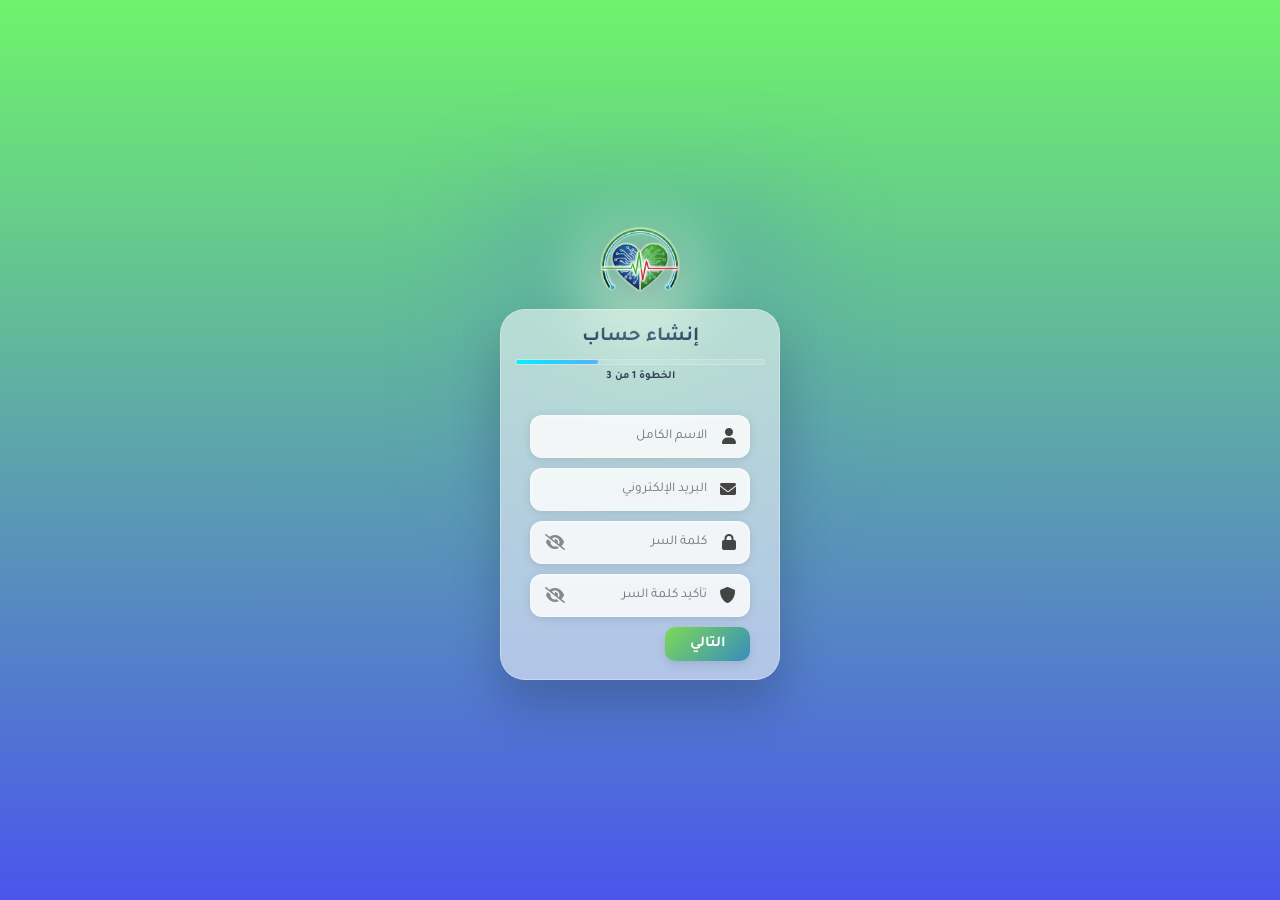
<file: index.html>
<!DOCTYPE html>
<html lang="ar" dir="rtl">
<head>
    <meta name="viewport" content="width=device-width, initial-scale=1.0">
    <meta charset="UTF-8">
    <meta name="viewport" content="width=device-width, initial-scale=1.0">
    <title>إنشاء حساب - تطبيق ذكي</title>
    <link rel="stylesheet" href="https://cdnjs.cloudflare.com/ajax/libs/font-awesome/6.0.0/css/all.min.css">
    <link rel="stylesheet" href="style.css">
</head>
<body>

    <div class="container">
        <div class="logo-area">
            <img src="medchifagz.png" alt="Logo"> </div>
        
        <div class="card register-card">
            <h2>إنشاء حساب</h2>
            
            <div class="progress-container">
                <div class="progress-bar">
                    <div class="progress-fill" style="width: 33%;"></div>
                </div>
                <span class="step-text">الخطوة 1 من 3</span>
            </div>

           <form action="register_step1.php" method="POST">

  <div class="input-group">
    <i class="fas fa-user icon"></i>
    <input type="text" name="full_name" placeholder="الاسم الكامل" required>
  </div>

<div class="input-group">
  <i class="fas fa-envelope icon"></i>
  <input type="email" name="email" placeholder="البريد الإلكتروني" required>
</div>

  <div class="input-group">
    <i class="fas fa-lock icon"></i>
    <input type="password" name="password" placeholder="كلمة السر" required>
    <i class="fas fa-eye-slash toggle-pass"></i>
  </div>

  <div class="input-group">
    <i class="fas fa-shield-alt icon"></i>
    <input type="password" name="confirm_password" placeholder="تأكيد كلمة السر" required>
    <i class="fas fa-eye-slash toggle-pass"></i>
  </div>

  <button class="next-btn" type="submit">
    التالي
  </button>

</form>

    <script src="script.js"></script>
</body>
</html>
</file>
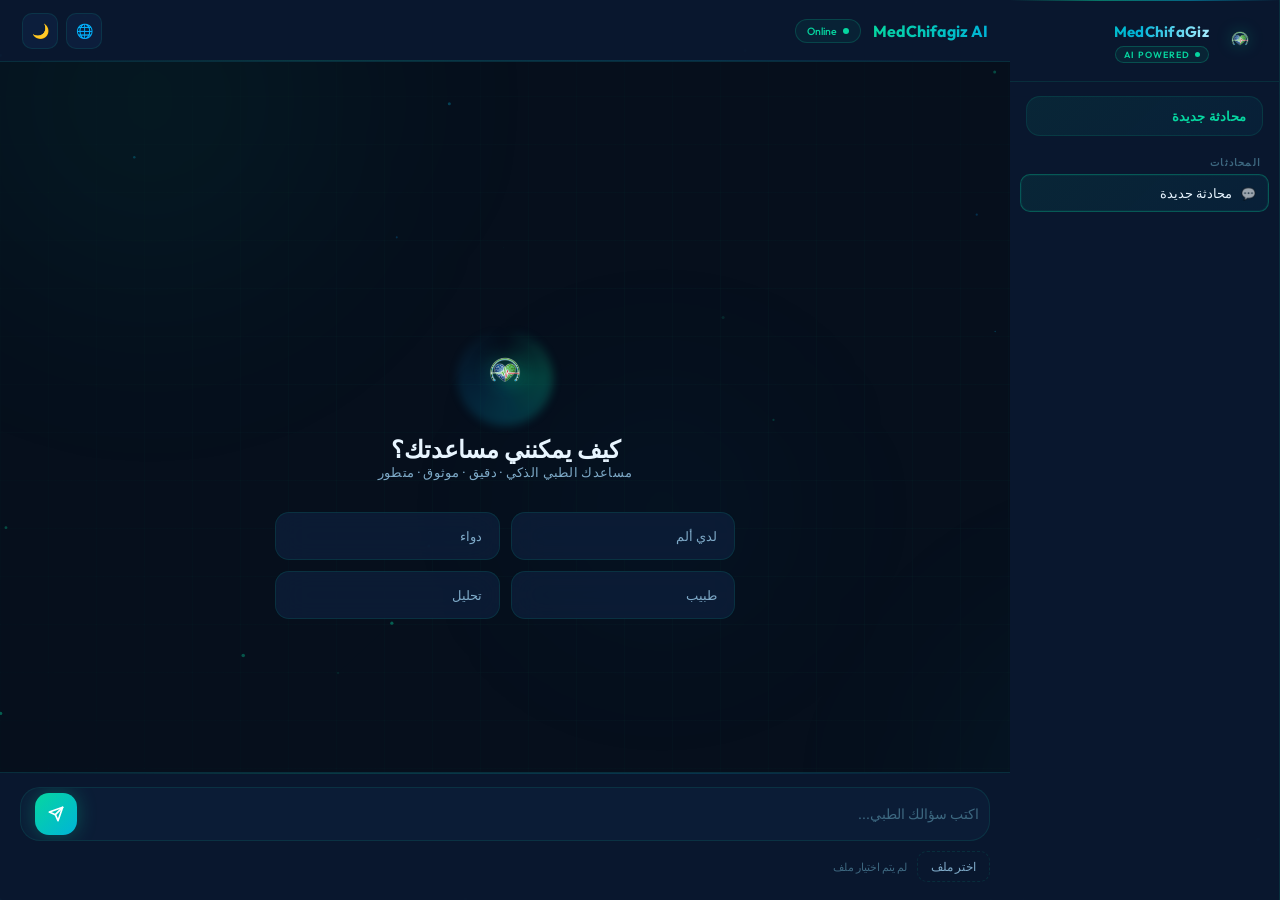
<file: chatbot_kh/index.html>
<!DOCTYPE html>
<html lang="ar" dir="rtl">
<head>
<meta charset="UTF-8">
<meta name="viewport" content="width=device-width, initial-scale=1.0">
<title>MedChifagiz AI</title>
<link href="https://fonts.googleapis.com/css2?family=Outfit:wght@300;400;500;600;700&family=Space+Grotesk:wght@400;500;600;700&display=swap" rel="stylesheet">
<style>
/* ════════════════════════════════════════════════════
   DESIGN TOKENS
════════════════════════════════════════════════════ */
:root {
  --c-teal:      #06d6a0;
  --c-cyan:      #00b4d8;
  --c-ocean:     #0077b6;
  --c-deep:      #023e8a;
  --c-navy:      #071a2f;
  --c-navy2:     #0a2240;
  --c-navy3:     #0d2d50;

  --bg:          #060f1c;
  --surface-1:   rgba(10,24,48,0.92);
  --surface-2:   rgba(13,30,58,0.80);
  --surface-3:   rgba(16,38,70,0.60);

  --glass-border: rgba(6,214,160,0.12);
  --glass-border-h:rgba(6,214,160,0.30);
  --glass-shine:  rgba(255,255,255,0.04);

  --text-primary:  #e8f5ff;
  --text-secondary:#7eaac8;
  --text-muted:    #3d6880;

  --glow-teal:   0 0 24px rgba(6,214,160,0.25);
  --glow-cyan:   0 0 24px rgba(0,180,216,0.20);
  --glow-strong: 0 0 40px rgba(6,214,160,0.40);
  --shadow-deep: 0 24px 64px rgba(0,0,0,0.50);

  --radius-xl:   20px;
  --radius-lg:   14px;
  --radius-md:   10px;
  --radius-sm:   7px;

  --ease:        cubic-bezier(0.34,1.10,0.64,1);
  --ease-out:    cubic-bezier(0.22,1,0.36,1);
  --t:           0.24s;
  --t-slow:      0.5s;

  --sidebar-w:   270px;
  --header-h:    62px;
  --input-h:     auto;

  --font-display: 'Outfit', sans-serif;
  --font-body:    'Outfit', sans-serif;
}

[data-theme="light"] {
  --bg:          #eef5fb;
  --surface-1:   rgba(255,255,255,0.94);
  --surface-2:   rgba(240,249,255,0.90);
  --surface-3:   rgba(220,240,255,0.70);
  --glass-border: rgba(0,119,182,0.13);
  --glass-border-h:rgba(0,119,182,0.28);
  --glass-shine:  rgba(255,255,255,0.60);
  --text-primary:  #071a2f;
  --text-secondary:#2d6899;
  --text-muted:    #7aadcc;
  --glow-teal:   0 0 20px rgba(6,214,160,0.15);
  --glow-strong: 0 0 32px rgba(6,214,160,0.25);
  --shadow-deep: 0 16px 48px rgba(0,80,140,0.12);
}

/* ════════════════════════════════════════════════════
   RESET & BASE
════════════════════════════════════════════════════ */
*,*::before,*::after { box-sizing:border-box; margin:0; padding:0 }
html { height:100%; overflow:hidden }
body {
  font-family: var(--font-body);
  background: var(--bg);
  color: var(--text-primary);
  height: 100vh;
  overflow: hidden;
  transition: background var(--t-slow) var(--ease-out),
              color var(--t-slow) var(--ease-out);
  position: relative;
}

/* ════════════════════════════════════════════════════
   AMBIENT LAYERS
════════════════════════════════════════════════════ */
.ambient {
  position: fixed; inset: 0;
  pointer-events: none; z-index: 0;
  overflow: hidden;
}
.ambient-orb {
  position: absolute;
  border-radius: 50%;
  filter: blur(90px);
  opacity: 0;
  animation: orbFloat var(--dur, 12s) ease-in-out infinite alternate;
}
.ambient-orb:nth-child(1) {
  width: 600px; height: 600px;
  background: radial-gradient(circle, rgba(6,214,160,0.07) 0%, transparent 70%);
  top: -200px; left: -150px;
  --dur: 14s; opacity: 1;
}
.ambient-orb:nth-child(2) {
  width: 500px; height: 500px;
  background: radial-gradient(circle, rgba(0,180,216,0.08) 0%, transparent 70%);
  bottom: -150px; right: -100px;
  --dur: 18s; opacity: 1;
  animation-delay: -6s;
}
.ambient-orb:nth-child(3) {
  width: 300px; height: 300px;
  background: radial-gradient(circle, rgba(0,119,182,0.09) 0%, transparent 70%);
  top: 40%; left: 40%;
  --dur: 22s; opacity: 1;
  animation-delay: -11s;
}
@keyframes orbFloat {
  from { transform: translate(0,0) scale(1) }
  to   { transform: translate(40px,30px) scale(1.08) }
}

/* ═══ GRID OVERLAY ═══ */
.grid-overlay {
  position: fixed; inset: 0;
  pointer-events: none; z-index: 0;
  background-image:
    linear-gradient(rgba(6,214,160,0.025) 1px, transparent 1px),
    linear-gradient(90deg, rgba(6,214,160,0.025) 1px, transparent 1px);
  background-size: 48px 48px;
  mask-image: radial-gradient(ellipse 80% 80% at 50% 50%, black 30%, transparent 100%);
}
[data-theme="light"] .grid-overlay {
  background-image:
    linear-gradient(rgba(0,119,182,0.04) 1px, transparent 1px),
    linear-gradient(90deg, rgba(0,119,182,0.04) 1px, transparent 1px);
}

/* ═══ PARTICLE CANVAS ═══ */
#particleCanvas {
  position: fixed; inset: 0;
  pointer-events: none; z-index: 0;
}

/* ════════════════════════════════════════════════════
   LAYOUT
════════════════════════════════════════════════════ */
.container {
  display: flex;
  height: 100vh;
  width: 100%;
  position: relative;
  z-index: 2;
}

/* ════════════════════════════════════════════════════
   SIDEBAR
════════════════════════════════════════════════════ */
.sidebar {
  width: var(--sidebar-w);
  min-width: var(--sidebar-w);
  background: var(--surface-1);
  border-right: 1px solid var(--glass-border);
  display: flex;
  flex-direction: column;
  position: relative;
  overflow: hidden;
  backdrop-filter: blur(32px);
  -webkit-backdrop-filter: blur(32px);
  transition: background var(--t-slow);
}

/* subtle top glow bar */
.sidebar::before {
  content: '';
  position: absolute;
  top: 0; left: 0; right: 0;
  height: 1px;
  background: linear-gradient(90deg, transparent, var(--c-teal), var(--c-cyan), transparent);
  opacity: 0.5;
}

/* ── Brand ── */
.sidebar-brand {
  padding: 22px 20px 18px;
  border-bottom: 1px solid var(--glass-border);
  display: flex;
  align-items: center;
  gap: 12px;
}
.brand-logo {
  position: relative;
  flex-shrink: 0;
  display: flex;
  align-items: center;
  justify-content: center;
}
.brand-logo img {
  width: 38px; height: 38px;
  object-fit: contain;
  border-radius: 10px;
  position: relative; z-index: 2;
  filter: drop-shadow(0 0 8px rgba(6,214,160,0.35));
  animation: logoBreath 3.5s ease-in-out infinite;
}
@keyframes logoBreath {
  0%,100% { filter: drop-shadow(0 0 6px rgba(6,214,160,0.30)) }
  50%      { filter: drop-shadow(0 0 14px rgba(6,214,160,0.55)) drop-shadow(0 0 28px rgba(0,180,216,0.25)) }
}
.brand-info { flex: 1; min-width: 0 }
.brand-name {
  font-family: var(--font-display);
  font-size: 15px; font-weight: 700;
  background: linear-gradient(100deg, var(--c-teal) 0%, var(--c-cyan) 60%, #a8edff 100%);
  -webkit-background-clip: text;
  -webkit-text-fill-color: transparent;
  background-clip: text;
  letter-spacing: 0.3px;
  white-space: nowrap;
  overflow: hidden;
  text-overflow: ellipsis;
}
.brand-badge {
  display: inline-flex; align-items: center; gap: 5px;
  margin-top: 3px;
  padding: 2px 8px;
  border-radius: 20px;
  border: 1px solid rgba(6,214,160,0.25);
  background: rgba(6,214,160,0.07);
  font-size: 9px; font-weight: 600; letter-spacing: 1px;
  color: var(--c-teal);
  text-transform: uppercase;
}
.brand-badge::before {
  content: '';
  width: 5px; height: 5px; border-radius: 50%;
  background: var(--c-teal);
  animation: pulse-dot 1.8s ease-in-out infinite;
}
@keyframes pulse-dot {
  0%,100% { opacity: 1; transform: scale(1) }
  50%      { opacity: 0.4; transform: scale(0.7) }
}

/* ── New Chat Button ── */
.new-chat-btn {
  margin: 14px 16px 10px;
  padding: 11px 16px;
  display: flex; align-items: center; gap: 8px;
  border-radius: var(--radius-lg);
  border: 1px solid var(--glass-border);
  background: linear-gradient(135deg, rgba(6,214,160,0.08), rgba(0,180,216,0.06));
  color: var(--c-teal);
  font-family: var(--font-body);
  font-size: 13px; font-weight: 600;
  cursor: pointer;
  transition: all var(--t) var(--ease);
  position: relative;
  overflow: hidden;
  letter-spacing: 0.2px;
}
.new-chat-btn::after {
  content: '';
  position: absolute; inset: 0;
  background: linear-gradient(135deg, rgba(6,214,160,0.12), rgba(0,180,216,0.10));
  opacity: 0;
  transition: opacity var(--t);
}
.new-chat-btn:hover { border-color: var(--glass-border-h); transform: translateY(-1px); box-shadow: var(--glow-teal) }
.new-chat-btn:hover::after { opacity: 1 }
.new-chat-btn svg { flex-shrink: 0 }

/* ── Chat List ── */
.sidebar-label {
  padding: 10px 18px 6px;
  font-size: 9.5px; font-weight: 600; letter-spacing: 1.2px;
  color: var(--text-muted); text-transform: uppercase;
}
#chatList {
  flex: 1; overflow-y: auto;
  padding: 0 10px 16px;
  display: flex; flex-direction: column; gap: 3px;
}
#chatList::-webkit-scrollbar { width: 3px }
#chatList::-webkit-scrollbar-thumb { background: var(--glass-border); border-radius: 4px }

.chat-history-item {
  padding: 10px 12px;
  border-radius: var(--radius-md);
  cursor: pointer;
  display: flex; align-items: center; gap: 9px;
  color: var(--text-secondary);
  font-size: 12.5px; font-weight: 400;
  border: 1px solid transparent;
  transition: all var(--t) var(--ease-out);
  position: relative; overflow: hidden;
}
.chat-history-item:hover {
  background: var(--surface-3);
  border-color: var(--glass-border);
  color: var(--text-primary);
}
.chat-history-item.active {
  background: linear-gradient(135deg, rgba(6,214,160,0.08), rgba(0,180,216,0.06));
  border-color: var(--glass-border-h);
  color: var(--text-primary);
  box-shadow: inset 0 0 0 1px rgba(6,214,160,0.06);
}
.chi-icon { font-size: 12px; opacity: 0.6; flex-shrink: 0 }
.chi-text { flex: 1; overflow: hidden; text-overflow: ellipsis; white-space: nowrap }
.chi-del {
  display: none; align-items: center; justify-content: center;
  width: 20px; height: 20px; border-radius: 5px;
  border: none; background: none;
  color: var(--text-muted); cursor: pointer; font-size: 10px;
  transition: all 0.15s; flex-shrink: 0;
}
.chat-history-item:hover .chi-del { display: flex }
.chi-del:hover { background: rgba(255,90,90,0.12); color: #ff6b6b }

/* ════════════════════════════════════════════════════
   MAIN CHAT COLUMN
════════════════════════════════════════════════════ */
.chat-area {
  flex: 1; display: flex; flex-direction: column; overflow: hidden; position: relative;
}

/* ════════════════════════════════════════════════════
   HEADER
════════════════════════════════════════════════════ */
.header {
  height: var(--header-h);
  background: var(--surface-1);
  border-bottom: 1px solid var(--glass-border);
  padding: 0 22px;
  display: flex; align-items: center; justify-content: space-between;
  backdrop-filter: blur(32px);
  -webkit-backdrop-filter: blur(32px);
  position: relative; z-index: 10;
  flex-shrink: 0;
  transition: background var(--t-slow);
}
.header::after {
  content: '';
  position: absolute; bottom: 0; left: 0; right: 0; height: 1px;
  background: linear-gradient(90deg, transparent 0%, var(--c-teal) 30%, var(--c-cyan) 70%, transparent 100%);
  opacity: 0.18;
}
.header-left { display: flex; align-items: center; gap: 12px }
.header-title {
  font-family: var(--font-display);
  font-size: 16px; font-weight: 700;
  background: linear-gradient(100deg, var(--c-teal), var(--c-cyan));
  -webkit-background-clip: text;
  -webkit-text-fill-color: transparent;
  background-clip: text;
}
.status-chip {
  display: flex; align-items: center; gap: 6px;
  padding: 4px 11px; border-radius: 20px;
  border: 1px solid rgba(6,214,160,0.20);
  background: rgba(6,214,160,0.06);
  font-size: 10.5px; font-weight: 500; color: var(--c-teal);
}
.status-dot {
  width: 6px; height: 6px; border-radius: 50%; background: var(--c-teal);
  animation: pulse-dot 1.8s ease-in-out infinite;
}
.header-right { display: flex; align-items: center; gap: 8px }
.hdr-btn {
  width: 36px; height: 36px; border-radius: var(--radius-md);
  border: 1px solid var(--glass-border);
  background: var(--surface-3);
  color: var(--text-secondary); cursor: pointer; font-size: 14px;
  display: flex; align-items: center; justify-content: center;
  transition: all var(--t) var(--ease);
  font-family: var(--font-body);
}
.hdr-btn:hover {
  border-color: var(--glass-border-h);
  color: var(--text-primary);
  background: var(--surface-2);
  box-shadow: var(--glow-teal);
  transform: translateY(-1px);
}

/* ════════════════════════════════════════════════════
   CHAT BOX
════════════════════════════════════════════════════ */
.chat-box {
  flex: 1; display: flex; flex-direction: column;
  overflow: hidden; position: relative;
}

/* ════════════════════════════════════════════════════
   WELCOME SCREEN
════════════════════════════════════════════════════ */
#welcomeScreen {
  position: absolute; inset: 0;
  display: flex; flex-direction: column;
  align-items: center; justify-content: center;
  padding: 32px 24px;
  z-index: 5;
}
.welcome-logo-wrap {
  position: relative; margin-bottom: 22px;
  display: flex; align-items: center; justify-content: center;
}
.welcome-logo-wrap img {
  width: 68px; height: 68px;
  object-fit: contain;
  position: relative; z-index: 2;
  filter: drop-shadow(0 0 10px rgba(6,214,160,0.40));
  animation: logoBreath 3.5s ease-in-out infinite;
}
.welcome-glow-ring {
  position: absolute; inset: -14px; border-radius: 50%;
  background: conic-gradient(from 0deg, rgba(6,214,160,0), rgba(6,214,160,0.25), rgba(0,180,216,0.20), rgba(0,119,182,0.15), rgba(6,214,160,0));
  animation: ringRotate 5s linear infinite;
  filter: blur(4px);
}
@keyframes ringRotate { to { transform: rotate(360deg) } }

.welcome h2 {
  font-family: var(--font-display);
  font-size: 24px; font-weight: 700;
  color: var(--text-primary);
  text-align: center; margin-bottom: 8px;
}
.welcome-tagline {
  font-size: 12.5px; color: var(--text-secondary);
  text-align: center; margin-bottom: 32px; font-weight: 400; letter-spacing: 0.3px;
}
.suggestions {
  display: grid; grid-template-columns: repeat(2,1fr);
  gap: 11px; max-width: 460px; width: 100%;
}
.suggestions button {
  padding: 15px 17px;
  border-radius: var(--radius-lg);
  border: 1px solid var(--glass-border);
  background: var(--surface-2);
  color: var(--text-secondary);
  font-family: var(--font-body);
  font-size: 13px; font-weight: 500;
  cursor: pointer;
  display: flex; align-items: center; gap: 9px;
  text-align: start;
  transition: all var(--t) var(--ease);
  position: relative; overflow: hidden;
  backdrop-filter: blur(16px);
}
.suggestions button::before {
  content: '';
  position: absolute; inset: 0;
  background: linear-gradient(135deg, rgba(6,214,160,0.07), rgba(0,180,216,0.05));
  opacity: 0; transition: opacity var(--t);
}
.suggestions button:hover {
  border-color: var(--glass-border-h);
  color: var(--text-primary);
  transform: translateY(-2px);
  box-shadow: var(--glow-teal), 0 8px 24px rgba(0,0,0,0.2);
}
.suggestions button:hover::before { opacity: 1 }
.sug-emoji { font-size: 18px; flex-shrink: 0 }

/* ════════════════════════════════════════════════════
   MESSAGES
════════════════════════════════════════════════════ */
#messages {
  flex: 1; overflow-y: auto;
  padding: 28px 28px 16px;
  display: flex; flex-direction: column; gap: 6px;
  scroll-behavior: smooth;
}
#messages::-webkit-scrollbar { width: 4px }
#messages::-webkit-scrollbar-thumb { background: var(--glass-border); border-radius: 4px }

.msg {
  max-width: 72%; line-height: 1.70;
  font-size: 13.5px; font-weight: 400;
  padding: 13px 18px;
  border-radius: var(--radius-xl);
  position: relative;
  animation: msgReveal 0.30s var(--ease) forwards;
  white-space: pre-line; word-break: break-word;
}
@keyframes msgReveal {
  from { opacity: 0; transform: translateY(14px) scale(0.96) }
  to   { opacity: 1; transform: translateY(0) scale(1) }
}

/* ── User bubble ── */
.user {
  align-self: flex-end;
  background: linear-gradient(135deg, #0077b6 0%, #00b4d8 60%, #06d6a0 100%);
  color: #fff;
  border-bottom-right-radius: var(--radius-sm);
  box-shadow: 0 4px 20px rgba(0,180,216,0.30), 0 1px 0 rgba(255,255,255,0.08) inset;
}
html[dir="ltr"] .user { border-bottom-right-radius: var(--radius-sm) }
html[dir="rtl"] .user { border-bottom-left-radius: var(--radius-sm) }

/* ── Bot bubble ── */
.bot {
  align-self: flex-start;
  background: var(--surface-2);
  color: var(--text-primary);
  border: 1px solid var(--glass-border);
  border-bottom-left-radius: var(--radius-sm);
  box-shadow: 0 4px 24px rgba(0,0,0,0.18), var(--glow-teal);
  backdrop-filter: blur(20px);
}
html[dir="rtl"] .bot { border-bottom-right-radius: var(--radius-sm); border-bottom-left-radius: var(--radius-xl) }
.bot::before {
  content: '✦';
  font-size: 10px; color: var(--c-teal);
  margin-inline-end: 7px; opacity: 0.8;
}

/* ════════════════════════════════════════════════════
   INPUT AREA
════════════════════════════════════════════════════ */
.input-area {
  padding: 14px 20px 18px;
  background: var(--surface-1);
  border-top: 1px solid var(--glass-border);
  display: flex; flex-direction: column; gap: 10px;
  backdrop-filter: blur(32px);
  -webkit-backdrop-filter: blur(32px);
  flex-shrink: 0;
  position: relative;
  transition: background var(--t-slow);
}
.input-area::before {
  content: '';
  position: absolute; top: 0; left: 0; right: 0; height: 1px;
  background: linear-gradient(90deg, transparent 0%, var(--c-teal) 30%, var(--c-cyan) 70%, transparent 100%);
  opacity: 0.18;
}

/* ── Main input row ── */
.input-main-row {
  display: flex; align-items: center; gap: 10px;
  background: var(--surface-2);
  border: 1px solid var(--glass-border);
  border-radius: var(--radius-xl);
  padding: 5px 6px 5px 14px;
  transition: border-color var(--t), box-shadow var(--t);
  position: relative; overflow: hidden;
}
.input-main-row:focus-within {
  border-color: var(--glass-border-h);
  box-shadow: var(--glow-teal), 0 0 0 1px rgba(6,214,160,0.08);
}
#message {
  flex: 1; border: none; background: transparent;
  color: var(--text-primary);
  font-family: var(--font-body);
  font-size: 13.5px; font-weight: 400;
  outline: none; padding: 8px 4px;
  direction: rtl; text-align: right;
  caret-color: var(--c-teal);
}
#message::placeholder { color: var(--text-muted) }
[dir="ltr"] #message { direction: ltr; text-align: left }

#sendBtn {
  flex-shrink: 0;
  width: 42px; height: 42px;
  border-radius: var(--radius-lg);
  border: none;
  background: linear-gradient(135deg, var(--c-teal), var(--c-cyan));
  color: #fff; cursor: pointer;
  display: flex; align-items: center; justify-content: center;
  font-size: 15px;
  transition: all var(--t) var(--ease);
  box-shadow: 0 0 20px rgba(6,214,160,0.30);
  position: relative; overflow: hidden;
  font-family: var(--font-body);
}
#sendBtn::after {
  content: '';
  position: absolute; inset: 0;
  background: linear-gradient(135deg, rgba(255,255,255,0.15), transparent);
  opacity: 0; transition: opacity var(--t);
}
#sendBtn:hover { transform: scale(1.06); box-shadow: 0 0 32px rgba(6,214,160,0.50) }
#sendBtn:hover::after { opacity: 1 }
#sendBtn:active { transform: scale(0.96) }
/* Hidden send-text span for data-t */
#sendBtn-label { display: none }

/* ── Extras row ── */
.input-extras-row {
  display: flex; align-items: center; gap: 10px; flex-wrap: nowrap;
}
.file-upload-btn {
  display: flex; align-items: center; gap: 7px;
  padding: 7px 13px; border-radius: var(--radius-md);
  border: 1px dashed var(--glass-border);
  background: transparent;
  color: var(--text-secondary);
  font-family: var(--font-body);
  font-size: 11.5px; font-weight: 500;
  cursor: pointer; white-space: nowrap; flex-shrink: 0;
  transition: all var(--t) var(--ease);
}
.file-upload-btn:hover {
  border-color: rgba(0,180,216,0.35);
  color: var(--c-cyan);
  background: rgba(0,180,216,0.05);
}
#fileName {
  flex: 1; font-size: 11px; color: var(--text-muted);
  overflow: hidden; text-overflow: ellipsis; white-space: nowrap; min-width: 0;
}
#previewImg {
  max-width: 52px; max-height: 40px;
  border-radius: var(--radius-sm);
  border: 1px solid var(--glass-border);
  object-fit: cover; display: none; flex-shrink: 0;
}
#removeImgBtn {
  flex-shrink: 0;
  display: none;
  padding: 5px 10px; border-radius: var(--radius-sm);
  border: 1px solid rgba(255,100,100,0.22);
  background: rgba(255,90,90,0.07);
  color: #ff7070; font-size: 11px; font-weight: 500;
  cursor: pointer; font-family: var(--font-body);
  transition: all var(--t);
}
#removeImgBtn:hover { background: rgba(255,90,90,0.14) }

/* ════════════════════════════════════════════════════
   RESPONSIVE
════════════════════════════════════════════════════ */
@media (max-width: 700px) {
  .sidebar { width: 210px; min-width: 210px }
  #messages { padding: 16px 14px 10px }
  .msg { max-width: 88% }
  .suggestions { grid-template-columns: 1fr; max-width: 300px }
}
@media (max-width: 500px) {
  .sidebar { display: none }
  .msg { max-width: 94% }
}

/* ════════════════════════════════════════════════════
   SCROLLBAR GLOBAL
════════════════════════════════════════════════════ */
::-webkit-scrollbar { width: 4px; height: 4px }
::-webkit-scrollbar-track { background: transparent }
::-webkit-scrollbar-thumb { background: var(--glass-border); border-radius: 6px }
</style>
</head>

<body>

<!-- Ambient background -->
<div class="ambient">
  <div class="ambient-orb"></div>
  <div class="ambient-orb"></div>
  <div class="ambient-orb"></div>
</div>
<div class="grid-overlay"></div>
<canvas id="particleCanvas"></canvas>

<div class="container">

  <!-- ══════ SIDEBAR ══════ -->
  <div class="sidebar">

    <div class="sidebar-brand">
      <div class="brand-logo">
        <img src="../medchifagz.png" alt="MedChifaGiz"
             onerror="this.style.opacity='0';this.style.width='0'">
      </div>
      <div class="brand-info">
        <div class="brand-name">MedChifaGiz</div>
        <div class="brand-badge">AI Powered</div>
      </div>
    </div>

    <button class="new-chat-btn" onclick="newChat()" data-t="newChat">
      <svg width="13" height="13" viewBox="0 0 24 24" fill="none"
           stroke="currentColor" stroke-width="2.5" stroke-linecap="round" stroke-linejoin="round">
        <line x1="12" y1="5" x2="12" y2="19"/><line x1="5" y1="12" x2="19" y2="12"/>
      </svg>
      محادثة جديدة
    </button>

    <div class="sidebar-label">المحادثات</div>
    <div id="chatList"></div>

  </div>

  <!-- ══════ MAIN ══════ -->
  <div class="chat-area">

    <!-- Header -->
    <div class="header">
      <div class="header-left">
        <span class="header-title">MedChifagiz AI</span>
        <div class="status-chip">
          <div class="status-dot"></div>
          Online
        </div>
      </div>
      <div class="header-right">
        <button class="hdr-btn" onclick="toggleLang()" title="Language">🌐</button>
        <button class="hdr-btn" onclick="toggleTheme()" id="themeBtn" title="Theme">🌙</button>
      </div>
    </div>

    <!-- Chat box -->
    <div class="chat-box">

      <!-- Welcome -->
      <div id="welcomeScreen">
        <div class="welcome-logo-wrap">
          <div class="welcome-glow-ring"></div>
          <img src="../medchifagz.png" alt="MedChifaGiz"
               onerror="this.style.display='none'">
        </div>
        <h2 data-t="welcome">كيف يمكنني مساعدتك؟</h2>
        <p class="welcome-tagline">مساعدك الطبي الذكي · دقيق · موثوق · متطور</p>
        <div class="suggestions">
          <button onclick="sendSuggestion('pain')" data-t="pain">
            <span class="sug-emoji">🤒</span>لدي ألم
          </button>
          <button onclick="sendSuggestion('medicine')" data-t="medicine">
            <span class="sug-emoji">💊</span>دواء
          </button>
          <button onclick="sendSuggestion('doctor')" data-t="doctor">
            <span class="sug-emoji">🧑‍⚕️</span>طبيب
          </button>
          <button onclick="sendSuggestion('analysis')" data-t="analysis">
            <span class="sug-emoji">🧠</span>تحليل
          </button>
        </div>
      </div>

      <!-- Messages -->
      <div id="messages" class="messages"></div>

      <!-- Input -->
      <div class="input-area">
        <div class="input-main-row">
          <input id="message" placeholder="اكتب سؤالك الطبي..." />
          <button id="sendBtn" type="button" onclick="sendMessage()">
            <svg width="16" height="16" viewBox="0 0 24 24" fill="none"
                 stroke="currentColor" stroke-width="2.5" stroke-linecap="round" stroke-linejoin="round">
              <line x1="22" y1="2" x2="11" y2="13"/>
              <polygon points="22 2 15 22 11 13 2 9 22 2"/>
            </svg>
            <span id="sendBtn-label" data-t="send">Send</span>
          </button>
        </div>
        <div class="input-extras-row">
          <label class="file-upload-btn" for="imageInput" data-t="chooseFile">
            <svg width="12" height="12" viewBox="0 0 24 24" fill="none"
                 stroke="currentColor" stroke-width="2" stroke-linecap="round" stroke-linejoin="round">
              <rect x="3" y="3" width="18" height="18" rx="2"/>
              <circle cx="8.5" cy="8.5" r="1.5"/>
              <polyline points="21 15 16 10 5 21"/>
            </svg>
            📷 صورة
          </label>
          <input type="file" id="imageInput" accept="image/*" style="display:none">
          <span id="fileName">No file chosen</span>
          <img id="previewImg" style="display:none">
          <button id="removeImgBtn" style="display:none">❌</button>
        </div>
      </div>

    </div><!-- /.chat-box -->
  </div><!-- /.chat-area -->
</div><!-- /.container -->

<script>
/* ══════════════════════════════════════════════════
   PARTICLES
══════════════════════════════════════════════════ */
(function () {
  const cvs = document.getElementById('particleCanvas');
  const ctx = cvs.getContext('2d');
  let W, H;
  const N = 42;
  const pts = [];
  const cols = ['#06d6a0','#00b4d8','#0077b6','#05c48f'];
  function resize() { W = cvs.width = innerWidth; H = cvs.height = innerHeight }
  resize(); window.addEventListener('resize', resize);
  for (let i = 0; i < N; i++) {
    pts.push({
      x: Math.random()*1920, y: Math.random()*1080,
      vx:(Math.random()-.5)*.22, vy:(Math.random()-.5)*.22,
      r: Math.random()*1.4+.4,
      c: cols[Math.floor(Math.random()*cols.length)],
      a: Math.random()*.35+.08
    });
  }
  function frame() {
    ctx.clearRect(0,0,W,H);
    for (let i = 0; i < N; i++) {
      let p = pts[i];
      p.x += p.vx; p.y += p.vy;
      if (p.x < 0) p.x = W; if (p.x > W) p.x = 0;
      if (p.y < 0) p.y = H; if (p.y > H) p.y = 0;
      ctx.beginPath(); ctx.arc(p.x,p.y,p.r,0,Math.PI*2);
      ctx.fillStyle = p.c; ctx.globalAlpha = p.a; ctx.fill();
    }
    ctx.globalAlpha = 1;
    for (let i = 0; i < N; i++) {
      for (let j = i+1; j < N; j++) {
        let dx = pts[i].x-pts[j].x, dy = pts[i].y-pts[j].y;
        let d = Math.sqrt(dx*dx+dy*dy);
        if (d < 105) {
          ctx.beginPath();
          ctx.moveTo(pts[i].x,pts[i].y); ctx.lineTo(pts[j].x,pts[j].y);
          ctx.strokeStyle = '#00b4d8'; ctx.globalAlpha = (1-d/105)*.07;
          ctx.lineWidth = .5; ctx.stroke(); ctx.globalAlpha = 1;
        }
      }
    }
    requestAnimationFrame(frame);
  }
  frame();
})();

/* ══════════════════════════════════════════════════
   THEME TOGGLE
══════════════════════════════════════════════════ */
let isDark = localStorage.getItem('mcg-theme') !== 'light';
function applyTheme() {
  document.documentElement.setAttribute('data-theme', isDark ? 'dark' : 'light');
  document.getElementById('themeBtn').textContent = isDark ? '🌙' : '☀️';
}
function toggleTheme() {
  isDark = !isDark;
  localStorage.setItem('mcg-theme', isDark ? 'dark' : 'light');
  applyTheme();
}
applyTheme();

/* ══════════════════════════════════════════════════
   ALL ORIGINAL JAVASCRIPT LOGIC — UNTOUCHED
══════════════════════════════════════════════════ */
let lang = localStorage.getItem("lang") || "ar";

const translations = {
  ar: {
    welcome: "كيف يمكنني مساعدتك؟",
    pain: "لدي ألم",
    medicine: "دواء",
    doctor: "طبيب",
    analysis: "تحليل",
    send: "إرسال",
    newChat: "محادثة جديدة",
    placeholder: "اكتب سؤالك الطبي...",
    chooseFile: "اختر ملف",
    noFile: "لم يتم اختيار ملف"
  },
  en: {
    welcome: "How can I help you?",
    pain: "I have pain",
    medicine: "Medicine",
    doctor: "Doctor",
    analysis: "Analysis",
    send: "Send",
    newChat: "New Chat",
    placeholder: "Ask a health question...",
    chooseFile: "Choose File",
    noFile: "No file chosen"
  },
  fr: {
    welcome: "Comment puis-je vous aider ?",
    pain: "J'ai une douleur",
    medicine: "Médicament",
    doctor: "Médecin",
    analysis: "Analyse",
    send: "Envoyer",
    newChat: "Nouveau Chat",
    placeholder: "Posez une question médicale...",
    chooseFile: "Choisir un fichier",
    noFile: "Aucun fichier choisi"
  }
};

function applyLanguage() {
  document.querySelectorAll("[data-t]").forEach(el => {
    let key = el.getAttribute("data-t");
    if (translations[lang][key]) {
      el.innerText = translations[lang][key];
    }
  });
  let input = document.getElementById("message");
  if (input && translations[lang].placeholder) {
    input.placeholder = translations[lang].placeholder;
  }
  let fileNameEl = document.getElementById("fileName");
  let inputFile = document.getElementById("imageInput");
  if (fileNameEl && inputFile) {
    if (inputFile.files.length === 0) {
      fileNameEl.innerText = translations[lang].noFile;
    }
  }
  renderChats();
}

document.addEventListener("DOMContentLoaded", function () {
  let input = document.getElementById("imageInput");
  let preview = document.getElementById("previewImg");
  let fileNameEl = document.getElementById("fileName");
  input.addEventListener("change", function () {
    let fileName = this.files.length > 0
      ? this.files[0].name
      : translations[lang].noFile;
    fileNameEl.innerText = fileName;
    if (this.files && this.files[0]) {
      let reader = new FileReader();
      reader.onload = function (e) {
        preview.src = e.target.result;
        preview.style.display = "block";
        document.getElementById("removeImgBtn").style.display = "inline-block";
      };
      reader.readAsDataURL(this.files[0]);
    }
  });
});

let chats = JSON.parse(localStorage.getItem("chats")) || [];
let currentChat = 0;

function addMessage(text, type) {
  let div = document.createElement("div");
  div.className = "msg " + type;
  div.innerText = text;
  div.style.whiteSpace = "pre-line";
  document.getElementById("messages").appendChild(div);
  document.getElementById("messages").scrollTop =
    document.getElementById("messages").scrollHeight;
}

function sendMessage() {
  document.getElementById("welcomeScreen").style.display = "none";
  if (!checkLimit()) {
    addMessage("⛔ وصلت إلى الحد اليومي (30 سؤال).\nارجع بعد 6 ساعات ⏳", "bot");
    return;
  }
  let input = document.getElementById("message");
  let text = input.value.trim();
  let imageInput = document.getElementById("imageInput");
  if (text === "" && imageInput.files.length === 0) { return; }
  if (text) { addMessage(text, "user"); }
  if (imageInput.files.length > 0) {
    let img = document.createElement("img");
    img.src = URL.createObjectURL(imageInput.files[0]);
    img.style.maxWidth = "150px";
    let div = document.createElement("div");
    div.className = "msg user";
    div.appendChild(img);
    document.getElementById("messages").appendChild(div);
  }
  if (!chats[currentChat]) chats[currentChat] = [];
  chats[currentChat].push({ role: "user", content: text || "[image]" });
  localStorage.setItem("chats", JSON.stringify(chats));
  renderChats();
  usage.count++;
  localStorage.setItem("usage", JSON.stringify(usage));
  let limitedHistory = chats[currentChat].slice(-5).map(msg => ({
    role: fixRole(msg.role), content: msg.content
  }));
  let formData = new FormData();
  formData.append("message", text);
  formData.append("history", JSON.stringify(limitedHistory));
  if (imageInput.files.length > 0) { formData.append("image", imageInput.files[0]); }
  fetch("chatbot.php", { method: "POST", body: formData })
    .then(res => res.json())
    .then(data => {
      let textReply = data.reply;
      if (data.specialty) { textReply += "\n\n🩺 Recommended doctor: " + data.specialty; }
      addMessage(textReply, "bot");
      chats[currentChat].push({ role: "assistant", content: textReply });
      localStorage.setItem("chats", JSON.stringify(chats));
      renderChats();
    });
  input.value = "";
  imageInput.value = "";
  document.getElementById("previewImg").style.display = "none";
  document.getElementById("fileName").innerText = translations[lang].noFile;
  document.getElementById("removeImgBtn").style.display = "none";
  let msgBox = document.getElementById("messages");
  msgBox.scrollTop = msgBox.scrollHeight;
}

function sendSuggestion(key) {
  let text = translations[lang][key];
  document.getElementById("message").value = text;
  sendMessage();
}

function toggleLang() {
  if (lang === "ar") { lang = "en"; }
  else if (lang === "en") { lang = "fr"; }
  else { lang = "ar"; }
  localStorage.setItem("lang", lang);
  applyLanguage();
  document.body.dir = (lang === "ar") ? "rtl" : "ltr";
  document.documentElement.dir = (lang === "ar") ? "rtl" : "ltr";
  document.getElementById("message").style.direction = (lang === "ar") ? "rtl" : "ltr";
  document.getElementById("message").style.textAlign = (lang === "ar") ? "right" : "left";
}

function fixRole(role) { return role === "bot" ? "assistant" : role; }

function newChat() {
  chats.push([]);
  currentChat = chats.length - 1;
  localStorage.setItem("chats", JSON.stringify(chats));
  renderChats();
  loadChat(currentChat);
}

function renderChats() {
  let chatList = document.getElementById("chatList");
  chatList.innerHTML = "";
  chats.forEach((chat, index) => {
    let div = document.createElement("div");
    div.className = "chat-history-item" + (index === currentChat ? " active" : "");
    let title = chat.length > 0
      ? chat[0].content.substring(0, 20)
      : translations[lang].newChat;
    let iconSpan = document.createElement("span");
    iconSpan.className = "chi-icon"; iconSpan.innerText = "💬";
    let textSpan = document.createElement("span");
    textSpan.className = "chi-text"; textSpan.innerText = title;
    let deleteBtn = document.createElement("button");
    deleteBtn.className = "chi-del"; deleteBtn.innerText = "✕";
    deleteBtn.onclick = (e) => {
      e.stopPropagation();
      chats.splice(index, 1);
      if (chats.length === 0) { chats.push([]); }
      currentChat = 0;
      localStorage.setItem("chats", JSON.stringify(chats));
      renderChats();
      loadChat(currentChat);
    };
    div.onclick = () => loadChat(index);
    div.appendChild(iconSpan);
    div.appendChild(textSpan);
    div.appendChild(deleteBtn);
    chatList.appendChild(div);
  });
}

function loadChat(index) {
  currentChat = index;
  let messagesBox = document.getElementById("messages");
  messagesBox.innerHTML = "";
  if (chats[index].length === 0) {
    document.getElementById("welcomeScreen").style.display = "flex";
  } else {
    document.getElementById("welcomeScreen").style.display = "none";
  }
  chats[index].forEach(msg => {
    let uiRole = msg.role === "assistant" ? "bot" : msg.role;
    addMessage(msg.content, uiRole);
  });
}

window.onload = () => {
  if (chats.length === 0) { chats.push([]); }
  renderChats();
  loadChat(currentChat);
  applyLanguage();
  document.body.dir = (lang === "ar") ? "rtl" : "ltr";
  document.documentElement.dir = (lang === "ar") ? "rtl" : "ltr";
  document.getElementById("message").style.direction = (lang === "ar") ? "rtl" : "ltr";
  document.getElementById("message").style.textAlign = (lang === "ar") ? "right" : "left";
  let removeBtn = document.getElementById("removeImgBtn");
  removeBtn.addEventListener("click", function () {
    document.getElementById("imageInput").value = "";
    document.getElementById("previewImg").style.display = "none";
    document.getElementById("fileName").innerText = translations[lang].noFile;
    this.style.display = "none";
  });
};

const MAX_QUESTIONS = 30;
const WAIT_HOURS = 6;
let usage = JSON.parse(localStorage.getItem("usage")) || { count: 0, lastReset: Date.now() };

function checkLimit() {
  let now = Date.now();
  let hoursPassed = (now - usage.lastReset) / (1000 * 60 * 60);
  if (hoursPassed >= WAIT_HOURS) {
    usage.count = 0; usage.lastReset = now;
    localStorage.setItem("usage", JSON.stringify(usage));
  }
  if (usage.count >= MAX_QUESTIONS) { return false; }
  return true;
}

document.getElementById("message").addEventListener("keypress", function (e) {
  if (e.key === "Enter") { sendMessage(); }
});
</script>
</body>
</html>
</file>
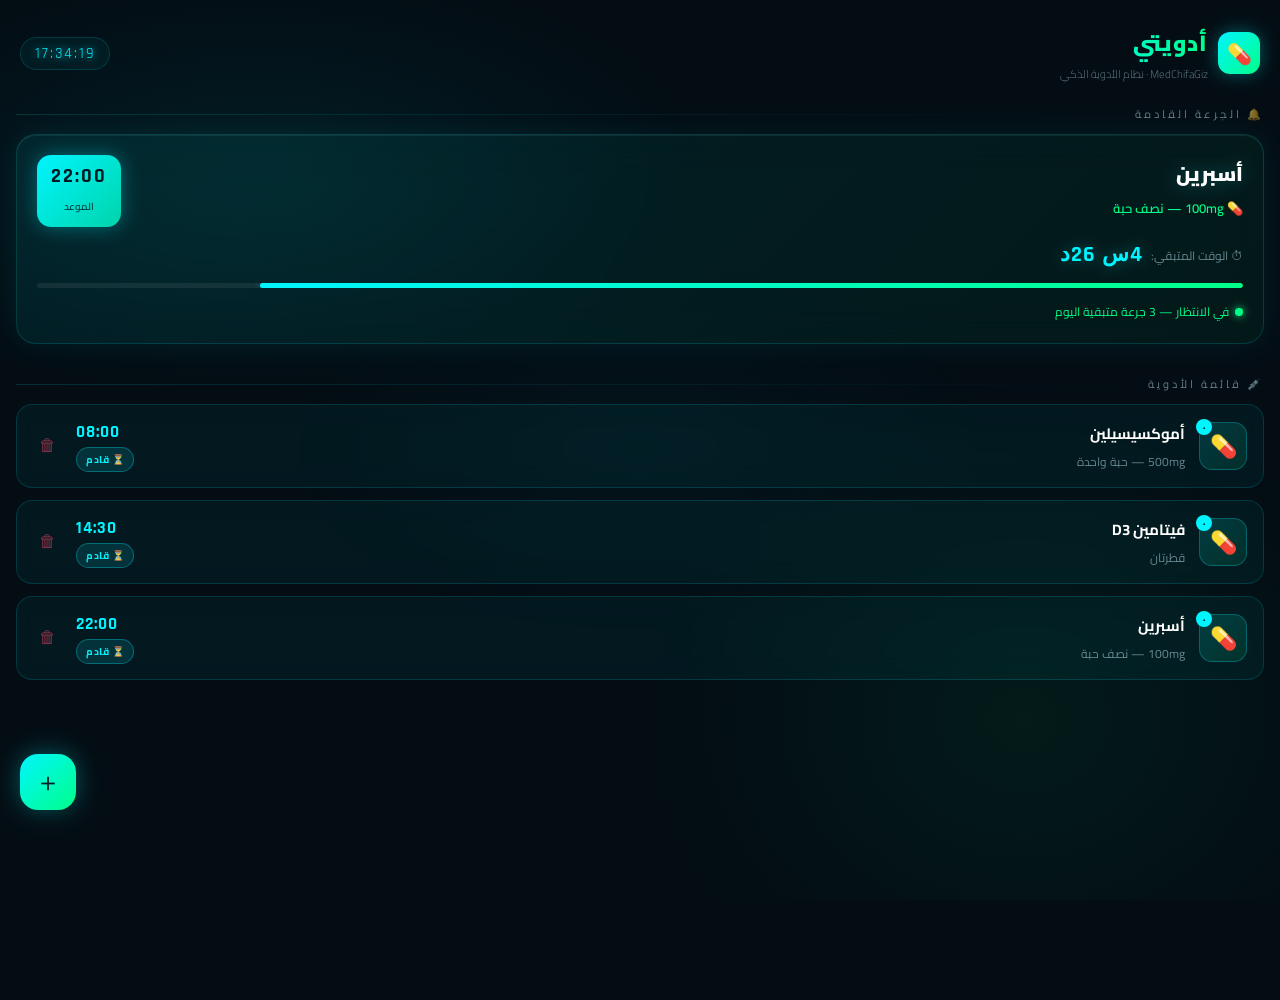
<file: adwiyati.html>
<!DOCTYPE html>
<html lang="ar" dir="rtl">
<head>
  <meta charset="UTF-8" />
  <meta name="viewport" content="width=device-width, initial-scale=1.0" />
  <title>أدويتي — MedChifaGiz</title>
  <link href="https://fonts.googleapis.com/css2?family=Cairo:wght@300;400;600;700;900&family=Rajdhani:wght@400;600;700&display=swap" rel="stylesheet" />
  <style>
    /* ============================================================
       ADWIYATI SECTION — SCOPED STYLES
       All selectors prefixed with .adwiyati-root to prevent leaking
       ============================================================ */
    :root {
      --aw-cyan:    #00f5ff;
      --aw-green:   #00ff88;
      --aw-teal:    #00d4aa;
      --aw-bg:      #040d14;
      --aw-card:    rgba(0,220,255,0.05);
      --aw-border:  rgba(0,245,255,0.15);
      --aw-glow1:   rgba(0,245,255,0.35);
      --aw-glow2:   rgba(0,255,136,0.25);
      --aw-text:    #c8f4ff;
      --aw-muted:   rgba(200,244,255,0.5);
      --aw-danger:  #ff4d6d;
      --aw-warn:    #ffb347;
      --aw-radius:  16px;
      --aw-radius-sm: 10px;
    }

    /* ——— Page scaffold (demo only — remove in final integration) ——— */
    body {
      margin: 0; padding: 0;
      background: var(--aw-bg);
      font-family: 'Cairo', sans-serif;
      color: var(--aw-text);
      min-height: 100vh;
    }

    /* ============================================================
       ROOT CONTAINER
       ============================================================ */
    .adwiyati-root {
      position: relative;
      min-height: 100vh;
      padding: 0 0 100px 0;
      overflow-x: hidden;
    }

    /* Animated background mesh */
    .adwiyati-root::before {
      content: '';
      position: fixed;
      inset: 0;
      background:
        radial-gradient(ellipse 60% 40% at 20% 20%, rgba(0,245,255,0.07) 0%, transparent 60%),
        radial-gradient(ellipse 50% 60% at 80% 80%, rgba(0,255,136,0.06) 0%, transparent 60%),
        radial-gradient(ellipse 40% 30% at 50% 50%, rgba(0,180,200,0.04) 0%, transparent 70%);
      pointer-events: none;
      z-index: 0;
      animation: aw-bg-shift 12s ease-in-out infinite alternate;
    }

    @keyframes aw-bg-shift {
      from { opacity: 0.7; }
      to   { opacity: 1; }
    }

    .adwiyati-root > * { position: relative; z-index: 1; }

    /* ============================================================
       HEADER
       ============================================================ */
    .aw-header {
      display: flex;
      align-items: center;
      justify-content: space-between;
      padding: 22px 20px 10px;
    }

    .aw-header-title {
      display: flex;
      align-items: center;
      gap: 10px;
    }

    .aw-header-icon {
      width: 42px; height: 42px;
      background: linear-gradient(135deg, var(--aw-cyan), var(--aw-green));
      border-radius: 12px;
      display: flex; align-items: center; justify-content: center;
      font-size: 20px;
      box-shadow: 0 0 18px var(--aw-glow1);
      animation: aw-pulse-icon 3s ease-in-out infinite;
    }

    @keyframes aw-pulse-icon {
      0%,100% { box-shadow: 0 0 18px var(--aw-glow1); }
      50%      { box-shadow: 0 0 32px var(--aw-glow1), 0 0 60px rgba(0,245,255,0.15); }
    }

    .aw-header h1 {
      margin: 0;
      font-size: 22px;
      font-weight: 900;
      background: linear-gradient(90deg, var(--aw-cyan), var(--aw-green));
      -webkit-background-clip: text;
      -webkit-text-fill-color: transparent;
      background-clip: text;
      letter-spacing: 1px;
    }

    .aw-header-sub {
      font-size: 11px;
      color: var(--aw-muted);
      margin: 0;
      font-weight: 300;
    }

    .aw-time-badge {
      background: var(--aw-card);
      border: 1px solid var(--aw-border);
      border-radius: 20px;
      padding: 6px 14px;
      font-family: 'Rajdhani', monospace;
      font-size: 15px;
      color: var(--aw-cyan);
      letter-spacing: 2px;
      backdrop-filter: blur(10px);
      text-shadow: 0 0 10px var(--aw-cyan);
    }

    /* ============================================================
       NEXT DOSE CARD
       ============================================================ */
    .aw-section { padding: 10px 16px 0; }

    .aw-section-label {
      font-size: 11px;
      text-transform: uppercase;
      letter-spacing: 3px;
      color: var(--aw-muted);
      margin-bottom: 10px;
      display: flex;
      align-items: center;
      gap: 8px;
    }

    .aw-section-label::after {
      content: '';
      flex: 1;
      height: 1px;
      background: linear-gradient(90deg, var(--aw-border), transparent);
    }

    .aw-next-card {
      background: linear-gradient(135deg,
        rgba(0,245,255,0.08),
        rgba(0,255,136,0.05));
      border: 1px solid var(--aw-border);
      border-radius: 20px;
      padding: 20px;
      backdrop-filter: blur(20px);
      position: relative;
      overflow: hidden;
      box-shadow:
        0 0 30px rgba(0,245,255,0.08),
        inset 0 1px 0 rgba(255,255,255,0.07);
    }

    .aw-next-card::before {
      content: '';
      position: absolute;
      top: -50%; right: -20%;
      width: 200px; height: 200px;
      background: radial-gradient(circle, rgba(0,245,255,0.12) 0%, transparent 70%);
      pointer-events: none;
    }

    .aw-next-card-top {
      display: flex;
      justify-content: space-between;
      align-items: flex-start;
      margin-bottom: 14px;
    }

    .aw-next-med-name {
      font-size: 20px;
      font-weight: 900;
      color: #fff;
      margin: 0 0 4px;
      text-shadow: 0 0 20px var(--aw-glow1);
    }

    .aw-next-med-dose {
      font-size: 13px;
      color: var(--aw-green);
      font-weight: 600;
    }

    .aw-next-time-bubble {
      background: linear-gradient(135deg, var(--aw-cyan), var(--aw-teal));
      border-radius: 14px;
      padding: 8px 14px;
      text-align: center;
      box-shadow: 0 0 20px var(--aw-glow1);
    }

    .aw-next-time-bubble .time {
      font-family: 'Rajdhani', monospace;
      font-size: 20px;
      font-weight: 700;
      color: #001a22;
      display: block;
      letter-spacing: 2px;
    }

    .aw-next-time-bubble .lbl {
      font-size: 10px;
      color: rgba(0,26,34,0.8);
      font-weight: 600;
    }

    /* Countdown */
    .aw-countdown {
      display: flex;
      align-items: center;
      gap: 8px;
      margin-bottom: 14px;
    }

    .aw-countdown-label {
      font-size: 12px;
      color: var(--aw-muted);
    }

    .aw-countdown-value {
      font-family: 'Rajdhani', monospace;
      font-size: 22px;
      font-weight: 700;
      color: var(--aw-cyan);
      text-shadow: 0 0 15px var(--aw-glow1);
      letter-spacing: 1px;
    }

    /* Progress bar */
    .aw-progress-track {
      height: 5px;
      background: rgba(255,255,255,0.07);
      border-radius: 10px;
      overflow: hidden;
    }

    .aw-progress-fill {
      height: 100%;
      background: linear-gradient(90deg, var(--aw-cyan), var(--aw-green));
      border-radius: 10px;
      box-shadow: 0 0 10px var(--aw-glow1);
      transition: width 1s linear;
    }

    .aw-status-row {
      display: flex;
      align-items: center;
      gap: 6px;
      margin-top: 12px;
    }

    .aw-status-dot {
      width: 8px; height: 8px;
      border-radius: 50%;
      background: var(--aw-green);
      box-shadow: 0 0 8px var(--aw-green);
      animation: aw-blink 1.5s ease-in-out infinite;
    }

    @keyframes aw-blink {
      0%,100% { opacity: 1; }
      50%      { opacity: 0.3; }
    }

    .aw-status-text {
      font-size: 12px;
      color: var(--aw-green);
    }

    /* "No next dose" empty state */
    .aw-no-next {
      text-align: center;
      padding: 24px 0 10px;
      color: var(--aw-muted);
      font-size: 14px;
    }

    .aw-no-next-icon { font-size: 36px; display: block; margin-bottom: 8px; }

    /* ============================================================
       MED LIST
       ============================================================ */
    .aw-med-list {
      display: flex;
      flex-direction: column;
      gap: 12px;
      margin-top: 2px;
    }

    .aw-med-card {
      background: var(--aw-card);
      border: 1px solid var(--aw-border);
      border-radius: var(--aw-radius);
      padding: 14px 16px;
      display: flex;
      align-items: center;
      gap: 14px;
      backdrop-filter: blur(12px);
      position: relative;
      overflow: hidden;
      transition: border-color 0.3s, box-shadow 0.3s;
      cursor: pointer;
    }

    .aw-med-card:hover {
      border-color: rgba(0,245,255,0.35);
      box-shadow: 0 0 20px rgba(0,245,255,0.1);
    }

    .aw-med-card.taken {
      border-color: rgba(0,255,136,0.2);
      opacity: 0.65;
    }

    .aw-med-card.upcoming {
      border-color: rgba(0,245,255,0.25);
      box-shadow: 0 0 15px rgba(0,245,255,0.07);
    }

    .aw-med-icon-wrap {
      width: 46px; height: 46px;
      min-width: 46px;
      background: linear-gradient(135deg, rgba(0,245,255,0.15), rgba(0,255,136,0.1));
      border: 1px solid rgba(0,245,255,0.25);
      border-radius: 13px;
      display: flex; align-items: center; justify-content: center;
      font-size: 22px;
      position: relative;
    }

    .aw-med-badge {
      position: absolute;
      top: -4px; left: -4px;
      width: 16px; height: 16px;
      border-radius: 50%;
      display: flex; align-items: center; justify-content: center;
      font-size: 9px;
      font-weight: 900;
    }

    .aw-med-badge.taken   { background: var(--aw-green); color: #001a22; }
    .aw-med-badge.missed  { background: var(--aw-danger); color: #fff; }
    .aw-med-badge.pending { background: var(--aw-cyan);   color: #001a22; }

    .aw-med-info { flex: 1; min-width: 0; }

    .aw-med-name {
      font-size: 15px;
      font-weight: 700;
      color: #fff;
      margin: 0 0 2px;
      white-space: nowrap;
      overflow: hidden;
      text-overflow: ellipsis;
    }

    .aw-med-dose {
      font-size: 12px;
      color: var(--aw-muted);
    }

    .aw-med-time-col {
      text-align: left;
      display: flex;
      flex-direction: column;
      align-items: flex-end;
      gap: 4px;
    }

    .aw-med-time {
      font-family: 'Rajdhani', monospace;
      font-size: 17px;
      font-weight: 700;
      color: var(--aw-cyan);
      letter-spacing: 1px;
    }

    .aw-med-status-chip {
      font-size: 10px;
      font-weight: 700;
      border-radius: 20px;
      padding: 2px 9px;
      letter-spacing: 0.5px;
    }

    .chip-taken   { background: rgba(0,255,136,0.15); color: var(--aw-green); border: 1px solid rgba(0,255,136,0.3); }
    .chip-pending { background: rgba(0,245,255,0.12); color: var(--aw-cyan);  border: 1px solid rgba(0,245,255,0.3); }
    .chip-missed  { background: rgba(255,77,109,0.12); color: var(--aw-danger); border: 1px solid rgba(255,77,109,0.3); }

    /* Swipe-reveal delete */
    .aw-med-delete-btn {
      background: none;
      border: none;
      color: var(--aw-danger);
      font-size: 17px;
      cursor: pointer;
      padding: 6px;
      border-radius: 8px;
      transition: background 0.2s;
      opacity: 0.5;
    }

    .aw-med-delete-btn:hover { background: rgba(255,77,109,0.1); opacity: 1; }

    /* ============================================================
       ADD MED FAB
       ============================================================ */
    .aw-fab {
      position: fixed;
      bottom: 90px;
      left: 20px;
      width: 56px; height: 56px;
      background: linear-gradient(135deg, var(--aw-cyan), var(--aw-green));
      border: none;
      border-radius: 18px;
      display: flex; align-items: center; justify-content: center;
      font-size: 26px;
      color: #001a22;
      cursor: pointer;
      box-shadow:
        0 0 25px var(--aw-glow1),
        0 8px 20px rgba(0,0,0,0.4);
      z-index: 50;
      animation: aw-fab-glow 3s ease-in-out infinite;
      transition: transform 0.2s;
    }

    .aw-fab:hover  { transform: scale(1.07); }
    .aw-fab:active { transform: scale(0.95); }

    @keyframes aw-fab-glow {
      0%,100% { box-shadow: 0 0 25px var(--aw-glow1), 0 8px 20px rgba(0,0,0,0.4); }
      50%      { box-shadow: 0 0 40px var(--aw-glow1), 0 8px 30px rgba(0,0,0,0.5); }
    }

    /* ============================================================
       MODAL BASE
       ============================================================ */
    .aw-overlay {
      position: fixed;
      inset: 0;
      background: rgba(0,8,15,0.85);
      backdrop-filter: blur(8px);
      z-index: 100;
      display: flex;
      align-items: flex-end;
      justify-content: center;
      opacity: 0;
      pointer-events: none;
      transition: opacity 0.3s;
    }

    .aw-overlay.open {
      opacity: 1;
      pointer-events: all;
    }

    .aw-modal {
      background: linear-gradient(160deg, #081520, #040d14);
      border: 1px solid var(--aw-border);
      border-radius: 28px 28px 0 0;
      padding: 20px 20px 40px;
      width: 100%;
      max-width: 480px;
      transform: translateY(100%);
      transition: transform 0.4s cubic-bezier(0.34,1.3,0.64,1);
      box-shadow:
        0 -10px 60px rgba(0,245,255,0.12),
        inset 0 1px 0 rgba(255,255,255,0.07);
    }

    .aw-overlay.open .aw-modal {
      transform: translateY(0);
    }

    .aw-modal-handle {
      width: 40px; height: 4px;
      background: var(--aw-border);
      border-radius: 2px;
      margin: 0 auto 18px;
    }

    .aw-modal-title {
      font-size: 19px;
      font-weight: 900;
      color: #fff;
      margin: 0 0 18px;
      display: flex;
      align-items: center;
      gap: 10px;
    }

    .aw-modal-title span {
      background: linear-gradient(90deg, var(--aw-cyan), var(--aw-green));
      -webkit-background-clip: text;
      -webkit-text-fill-color: transparent;
      background-clip: text;
    }

    /* Form */
    .aw-form-group {
      margin-bottom: 16px;
    }

    .aw-form-label {
      font-size: 12px;
      font-weight: 700;
      color: var(--aw-cyan);
      letter-spacing: 1px;
      text-transform: uppercase;
      margin-bottom: 8px;
      display: block;
    }

    .aw-input {
      width: 100%;
      background: rgba(0,245,255,0.05);
      border: 1px solid var(--aw-border);
      border-radius: var(--aw-radius-sm);
      padding: 12px 14px;
      font-family: 'Cairo', sans-serif;
      font-size: 15px;
      color: #fff;
      outline: none;
      box-sizing: border-box;
      transition: border-color 0.2s, box-shadow 0.2s;
    }

    .aw-input:focus {
      border-color: var(--aw-cyan);
      box-shadow: 0 0 15px rgba(0,245,255,0.15);
    }

    .aw-input::placeholder { color: var(--aw-muted); }

    /* Time picker */
    .aw-time-picker-wrap {
      display: flex;
      align-items: center;
      gap: 10px;
    }

    .aw-time-input {
      flex: 1;
      background: rgba(0,245,255,0.05);
      border: 1px solid var(--aw-border);
      border-radius: var(--aw-radius-sm);
      padding: 12px 14px;
      font-family: 'Rajdhani', monospace;
      font-size: 26px;
      font-weight: 700;
      color: var(--aw-cyan);
      letter-spacing: 3px;
      text-align: center;
      outline: none;
      box-sizing: border-box;
      transition: border-color 0.2s, box-shadow 0.2s;
      text-shadow: 0 0 15px var(--aw-glow1);
    }

    .aw-time-input:focus {
      border-color: var(--aw-cyan);
      box-shadow: 0 0 20px rgba(0,245,255,0.2);
    }

    .aw-quick-times {
      display: flex;
      gap: 8px;
      flex-wrap: wrap;
      margin-top: 10px;
    }

    .aw-quick-time-btn {
      background: rgba(0,245,255,0.07);
      border: 1px solid var(--aw-border);
      border-radius: 20px;
      padding: 5px 12px;
      font-family: 'Rajdhani', monospace;
      font-size: 13px;
      color: var(--aw-cyan);
      cursor: pointer;
      transition: all 0.2s;
      letter-spacing: 1px;
    }

    .aw-quick-time-btn:hover {
      background: rgba(0,245,255,0.15);
      border-color: var(--aw-cyan);
    }

    /* Submit */
    .aw-submit-btn {
      width: 100%;
      background: linear-gradient(135deg, var(--aw-cyan), var(--aw-green));
      border: none;
      border-radius: var(--aw-radius);
      padding: 15px;
      font-family: 'Cairo', sans-serif;
      font-size: 16px;
      font-weight: 900;
      color: #001a22;
      cursor: pointer;
      margin-top: 6px;
      letter-spacing: 0.5px;
      box-shadow: 0 0 25px var(--aw-glow2);
      transition: transform 0.2s, box-shadow 0.2s;
    }

    .aw-submit-btn:hover  { transform: translateY(-1px); box-shadow: 0 0 35px var(--aw-glow2); }
    .aw-submit-btn:active { transform: translateY(0); }

    /* ============================================================
       REMINDER ALERT MODAL
       ============================================================ */
    .aw-reminder-overlay {
      position: fixed;
      inset: 0;
      background: rgba(0,0,10,0.9);
      backdrop-filter: blur(12px);
      z-index: 200;
      display: flex;
      align-items: center;
      justify-content: center;
      padding: 20px;
      opacity: 0;
      pointer-events: none;
      transition: opacity 0.3s;
    }

    .aw-reminder-overlay.open {
      opacity: 1;
      pointer-events: all;
    }

    .aw-reminder-card {
      background: linear-gradient(160deg, #081a22, #040d14);
      border: 1px solid rgba(0,245,255,0.3);
      border-radius: 24px;
      padding: 30px 24px;
      max-width: 340px;
      width: 100%;
      text-align: center;
      box-shadow:
        0 0 60px rgba(0,245,255,0.2),
        0 0 120px rgba(0,245,255,0.08);
      transform: scale(0.85);
      transition: transform 0.4s cubic-bezier(0.34,1.3,0.64,1);
      position: relative;
      overflow: hidden;
    }

    .aw-reminder-overlay.open .aw-reminder-card {
      transform: scale(1);
    }

    /* Animated ring */
    .aw-reminder-ring {
      width: 90px; height: 90px;
      margin: 0 auto 20px;
      position: relative;
      display: flex; align-items: center; justify-content: center;
    }

    .aw-reminder-ring::before,
    .aw-reminder-ring::after {
      content: '';
      position: absolute;
      inset: 0;
      border-radius: 50%;
      border: 2px solid var(--aw-cyan);
      animation: aw-ring-expand 2s ease-out infinite;
    }

    .aw-reminder-ring::after {
      animation-delay: 1s;
    }

    @keyframes aw-ring-expand {
      0%   { transform: scale(1);   opacity: 0.8; }
      100% { transform: scale(1.8); opacity: 0; }
    }

    .aw-reminder-icon {
      width: 70px; height: 70px;
      background: linear-gradient(135deg, var(--aw-cyan), var(--aw-green));
      border-radius: 50%;
      display: flex; align-items: center; justify-content: center;
      font-size: 32px;
      box-shadow: 0 0 30px var(--aw-glow1);
      animation: aw-shake 0.5s ease-in-out 0.5s 3;
      z-index: 1;
      position: relative;
    }

    @keyframes aw-shake {
      0%,100% { transform: rotate(0deg); }
      25%      { transform: rotate(-10deg); }
      75%      { transform: rotate(10deg); }
    }

    .aw-reminder-headline {
      font-size: 14px;
      color: var(--aw-muted);
      letter-spacing: 2px;
      text-transform: uppercase;
      margin-bottom: 6px;
    }

    .aw-reminder-title {
      font-size: 22px;
      font-weight: 900;
      color: #fff;
      margin: 0 0 6px;
      text-shadow: 0 0 20px var(--aw-glow1);
    }

    .aw-reminder-dose {
      font-size: 14px;
      color: var(--aw-green);
      font-weight: 600;
      margin-bottom: 4px;
    }

    .aw-reminder-time {
      font-family: 'Rajdhani', monospace;
      font-size: 28px;
      font-weight: 700;
      color: var(--aw-cyan);
      letter-spacing: 3px;
      text-shadow: 0 0 20px var(--aw-glow1);
      margin-bottom: 24px;
    }

    .aw-reminder-actions {
      display: flex;
      flex-direction: column;
      gap: 10px;
    }

    .aw-reminder-btn {
      width: 100%;
      border-radius: 14px;
      padding: 13px;
      font-family: 'Cairo', sans-serif;
      font-size: 15px;
      font-weight: 700;
      cursor: pointer;
      border: none;
      transition: transform 0.2s, box-shadow 0.2s;
      letter-spacing: 0.3px;
    }

    .aw-reminder-btn:active { transform: scale(0.97); }

    .btn-took {
      background: linear-gradient(135deg, var(--aw-green), #00cc6a);
      color: #001a22;
      box-shadow: 0 0 20px rgba(0,255,136,0.3);
    }

    .btn-snooze {
      background: rgba(255,179,71,0.12);
      color: var(--aw-warn);
      border: 1px solid rgba(255,179,71,0.3);
    }

    .btn-dismiss {
      background: rgba(255,77,109,0.08);
      color: var(--aw-danger);
      border: 1px solid rgba(255,77,109,0.2);
      font-size: 13px;
    }

    /* ============================================================
       EMPTY STATE
       ============================================================ */
    .aw-empty {
      text-align: center;
      padding: 40px 20px;
      color: var(--aw-muted);
    }

    .aw-empty-icon {
      font-size: 50px;
      display: block;
      margin-bottom: 14px;
      filter: drop-shadow(0 0 10px rgba(0,245,255,0.3));
    }

    .aw-empty-title {
      font-size: 17px;
      font-weight: 700;
      color: var(--aw-text);
      margin-bottom: 6px;
    }

    .aw-empty-sub { font-size: 13px; }

    /* ============================================================
       SNOOZE TOAST
       ============================================================ */
    .aw-toast {
      position: fixed;
      bottom: 110px;
      left: 50%;
      transform: translateX(-50%) translateY(20px);
      background: rgba(0,26,34,0.95);
      border: 1px solid var(--aw-border);
      border-radius: 30px;
      padding: 10px 22px;
      font-size: 13px;
      color: var(--aw-cyan);
      opacity: 0;
      transition: all 0.35s;
      z-index: 300;
      backdrop-filter: blur(20px);
      white-space: nowrap;
      box-shadow: 0 0 20px rgba(0,245,255,0.15);
    }

    .aw-toast.show {
      opacity: 1;
      transform: translateX(-50%) translateY(0);
    }

    /* ============================================================
       RESPONSIVE
       ============================================================ */
    @media (max-width: 380px) {
      .aw-header h1    { font-size: 18px; }
      .aw-next-med-name { font-size: 17px; }
    }
  </style>
</head>
<body>

<!-- ================================================================
     ADWIYATI ROOT — this entire block maps to your "أدويتي" section
     ================================================================ -->
<div class="adwiyati-root" id="adwiyati-root">

  <!-- HEADER -->
  <div class="aw-header">
    <div class="aw-header-title">
      <div class="aw-header-icon">💊</div>
      <div>
        <h1>أدويتي</h1>
        <p class="aw-header-sub">MedChifaGiz · نظام الأدوية الذكي</p>
      </div>
    </div>
    <div class="aw-time-badge" id="aw-live-clock">--:--:--</div>
  </div>

  <!-- NEXT DOSE SECTION -->
  <div class="aw-section">
    <div class="aw-section-label">🔔 الجرعة القادمة</div>
    <div id="aw-next-dose-card">
      <!-- Injected dynamically -->
    </div>
  </div>

  <!-- MED LIST -->
  <div class="aw-section" style="margin-top:20px;">
    <div class="aw-section-label">💉 قائمة الأدوية</div>
    <div class="aw-med-list" id="aw-med-list">
      <!-- Injected dynamically -->
    </div>
  </div>

</div>

<!-- FAB -->
<button class="aw-fab" id="aw-fab-btn" title="إضافة دواء">＋</button>

<!-- ADD MED MODAL -->
<div class="aw-overlay" id="aw-add-overlay">
  <div class="aw-modal">
    <div class="aw-modal-handle"></div>
    <div class="aw-modal-title">💊 <span>إضافة دواء جديد</span></div>

    <div class="aw-form-group">
      <label class="aw-form-label" for="aw-inp-name">اسم الدواء</label>
      <input class="aw-input" id="aw-inp-name" type="text" placeholder="مثال: أموكسيسيلين" autocomplete="off" />
    </div>

    <div class="aw-form-group">
      <label class="aw-form-label" for="aw-inp-dose">الجرعة</label>
      <input class="aw-input" id="aw-inp-dose" type="text" placeholder="مثال: حبة واحدة — 500mg" autocomplete="off" />
    </div>

    <div class="aw-form-group">
      <label class="aw-form-label">ساعة تناول الدواء</label>
      <div class="aw-time-picker-wrap">
        <input class="aw-time-input" id="aw-inp-time" type="time" value="08:00" />
      </div>
      <div class="aw-quick-times">
        <button class="aw-quick-time-btn" data-t="07:00">٧:٠٠</button>
        <button class="aw-quick-time-btn" data-t="08:00">٨:٠٠</button>
        <button class="aw-quick-time-btn" data-t="12:00">١٢:٠٠</button>
        <button class="aw-quick-time-btn" data-t="14:30">١٤:٣٠</button>
        <button class="aw-quick-time-btn" data-t="18:00">١٨:٠٠</button>
        <button class="aw-quick-time-btn" data-t="22:00">٢٢:٠٠</button>
      </div>
    </div>

    <button class="aw-submit-btn" id="aw-submit-btn">✦ إضافة الدواء</button>
  </div>
</div>

<!-- REMINDER MODAL -->
<div class="aw-reminder-overlay" id="aw-reminder-overlay">
  <div class="aw-reminder-card">
    <div class="aw-reminder-ring">
      <div class="aw-reminder-icon">🔔</div>
    </div>
    <p class="aw-reminder-headline">تنبيه الدواء</p>
    <div class="aw-reminder-title" id="aw-rem-name">—</div>
    <div class="aw-reminder-dose" id="aw-rem-dose">—</div>
    <div class="aw-reminder-time" id="aw-rem-time">--:--</div>
    <div class="aw-reminder-actions">
      <button class="aw-reminder-btn btn-took" id="aw-rem-took">✔ أخذته</button>
      <button class="aw-reminder-btn btn-snooze" id="aw-rem-snooze">⏰ ذكرني بعد 10 دقائق</button>
      <button class="aw-reminder-btn btn-dismiss" id="aw-rem-dismiss">✕ تجاهل</button>
    </div>
  </div>
</div>

<!-- TOAST -->
<div class="aw-toast" id="aw-toast"></div>

<!-- ================================================================
     JAVASCRIPT — scoped to adwiyati-root
     Uses localStorage key: medchifa_adwiyati (isolated)
     ================================================================ -->
<script>
(function () {
  'use strict';

  // ── Storage key (isolated from the rest of MedChifaGiz) ──────────
  const STORAGE_KEY = 'medchifa_adwiyati_v2';

  // ── State ─────────────────────────────────────────────────────────
  let meds = [];
  let currentReminder = null; // { medId, snoozed }
  let snoozedTimers = {};     // medId → setTimeout handle

  // ── Load / Save ───────────────────────────────────────────────────
  function loadMeds() {
    try {
      const raw = localStorage.getItem(STORAGE_KEY);
      meds = raw ? JSON.parse(raw) : [];
    } catch (e) {
      meds = [];
    }
  }

  function saveMeds() {
    try {
      localStorage.setItem(STORAGE_KEY, JSON.stringify(meds));
    } catch (e) {}
  }

  // ── Helpers ───────────────────────────────────────────────────────
  function nowHHMM() {
    const d = new Date();
    return `${String(d.getHours()).padStart(2,'0')}:${String(d.getMinutes()).padStart(2,'0')}`;
  }

  /** minutes since midnight for HH:MM string */
  function toMinutes(hhmm) {
    const [h, m] = hhmm.split(':').map(Number);
    return h * 60 + m;
  }

  function minutesUntil(hhmm) {
    const target = toMinutes(hhmm);
    const now    = toMinutes(nowHHMM());
    let diff = target - now;
    if (diff < 0) diff += 1440; // wrap to next day
    return diff;
  }

  function formatCountdown(mins) {
    if (mins <= 0) return '00:00';
    const h = Math.floor(mins / 60);
    const m = mins % 60;
    if (h > 0) return `${h}س ${String(m).padStart(2,'0')}د`;
    return `${String(m).padStart(2,'0')} دقيقة`;
  }

  function uid() {
    return Math.random().toString(36).slice(2) + Date.now().toString(36);
  }

  function getMedStatus(med) {
    const now = nowHHMM();
    const nowMins = toMinutes(now);
    const medMins = toMinutes(med.time);
    if (med.takenToday) return 'taken';
    const diff = nowMins - medMins;
    if (diff > 0 && diff < 60) return 'missed';
    return 'pending';
  }

  // ── Toast ─────────────────────────────────────────────────────────
  function showToast(msg, dur = 3000) {
    const el = document.getElementById('aw-toast');
    el.textContent = msg;
    el.classList.add('show');
    setTimeout(() => el.classList.remove('show'), dur);
  }

  // ── Render Next Dose Card ─────────────────────────────────────────
  function renderNextDose() {
    const el = document.getElementById('aw-next-dose-card');
    const upcoming = meds
      .filter(m => !m.takenToday)
      .sort((a, b) => minutesUntil(a.time) - minutesUntil(b.time));

    if (!upcoming.length) {
      el.innerHTML = `
        <div class="aw-no-next">
          <span class="aw-no-next-icon">🎉</span>
          أحسنت! لا توجد جرعات قادمة اليوم
        </div>`;
      return;
    }

    const next = upcoming[0];
    const mins  = minutesUntil(next.time);
    const pct   = Math.max(0, Math.min(100, 100 - (mins / 1440) * 100));

    el.innerHTML = `
      <div class="aw-next-card">
        <div class="aw-next-card-top">
          <div>
            <div class="aw-next-med-name">${esc(next.name)}</div>
            <div class="aw-next-med-dose">💊 ${esc(next.dose)}</div>
          </div>
          <div class="aw-next-time-bubble">
            <span class="time">${next.time}</span>
            <span class="lbl">الموعد</span>
          </div>
        </div>
        <div class="aw-countdown">
          <span class="aw-countdown-label">⏱ الوقت المتبقي:</span>
          <span class="aw-countdown-value" id="aw-cd-val">${formatCountdown(mins)}</span>
        </div>
        <div class="aw-progress-track">
          <div class="aw-progress-fill" id="aw-cd-bar" style="width:${pct}%"></div>
        </div>
        <div class="aw-status-row">
          <div class="aw-status-dot"></div>
          <span class="aw-status-text">في الانتظار — ${upcoming.length} جرعة متبقية اليوم</span>
        </div>
      </div>`;
  }

  // ── Render Med List ───────────────────────────────────────────────
  function renderMedList() {
    const el = document.getElementById('aw-med-list');

    if (!meds.length) {
      el.innerHTML = `
        <div class="aw-empty">
          <span class="aw-empty-icon">💊</span>
          <div class="aw-empty-title">لا توجد أدوية مضافة بعد</div>
          <div class="aw-empty-sub">اضغط ＋ لإضافة دوائك الأول</div>
        </div>`;
      return;
    }

    const sorted = [...meds].sort((a,b) => toMinutes(a.time) - toMinutes(b.time));

    el.innerHTML = sorted.map(med => {
      const status  = getMedStatus(med);
      const chipCls = status === 'taken' ? 'chip-taken' : status === 'missed' ? 'chip-missed' : 'chip-pending';
      const chipLbl = status === 'taken' ? '✓ تم الأخذ' : status === 'missed' ? '✕ فاتك' : '⏳ قادم';
      const badgeLbl = status === 'taken' ? '✓' : status === 'missed' ? '!' : '·';
      return `
        <div class="aw-med-card ${status}" data-id="${med.id}">
          <div class="aw-med-icon-wrap">
            💊
            <span class="aw-med-badge ${status}">${badgeLbl}</span>
          </div>
          <div class="aw-med-info">
            <div class="aw-med-name">${esc(med.name)}</div>
            <div class="aw-med-dose">${esc(med.dose)}</div>
          </div>
          <div class="aw-med-time-col">
            <div class="aw-med-time">${med.time}</div>
            <div class="aw-med-status-chip ${chipCls}">${chipLbl}</div>
          </div>
          <button class="aw-med-delete-btn" data-del="${med.id}" title="حذف">🗑</button>
        </div>`;
    }).join('');

    // Delete listeners
    el.querySelectorAll('[data-del]').forEach(btn => {
      btn.addEventListener('click', e => {
        e.stopPropagation();
        const id = btn.dataset.del;
        meds = meds.filter(m => m.id !== id);
        saveMeds();
        render();
      });
    });
  }

  // ── Render All ────────────────────────────────────────────────────
  function render() {
    renderNextDose();
    renderMedList();
  }

  // ── Live Clock ─────────────────────────────────────────────────────
  function tickClock() {
    const d = new Date();
    const t = `${String(d.getHours()).padStart(2,'0')}:${String(d.getMinutes()).padStart(2,'0')}:${String(d.getSeconds()).padStart(2,'0')}`;
    const el = document.getElementById('aw-live-clock');
    if (el) el.textContent = t;

    // Update countdown
    const cdVal = document.getElementById('aw-cd-val');
    const cdBar = document.getElementById('aw-cd-bar');
    const next  = meds.filter(m => !m.takenToday)
                       .sort((a,b) => minutesUntil(a.time) - minutesUntil(b.time))[0];
    if (cdVal && next) {
      const mins = minutesUntil(next.time);
      cdVal.textContent = formatCountdown(mins);
      if (cdBar) {
        const pct = Math.max(0, Math.min(100, 100 - (mins / 1440) * 100));
        cdBar.style.width = pct + '%';
      }
    }
  }

  // ── Alarm Checker ─────────────────────────────────────────────────
  function checkAlarms() {
    const now = nowHHMM();
    meds.forEach(med => {
      if (med.takenToday) return;
      if (med.time === now && !snoozedTimers[med.id + '_firing']) {
        snoozedTimers[med.id + '_firing'] = true;
        fireReminder(med);
      }
    });
    // Reset firing flags at next minute
    const sec = new Date().getSeconds();
    if (sec === 59) {
      Object.keys(snoozedTimers).forEach(k => {
        if (k.endsWith('_firing')) delete snoozedTimers[k];
      });
    }
  }

  // ── Reminder ──────────────────────────────────────────────────────
  function fireReminder(med) {
    currentReminder = med;
    document.getElementById('aw-rem-name').textContent = med.name;
    document.getElementById('aw-rem-dose').textContent = '💊 ' + med.dose;
    document.getElementById('aw-rem-time').textContent = med.time;
    document.getElementById('aw-reminder-overlay').classList.add('open');

    // Native notification (for future app integration)
    if ('Notification' in window && Notification.permission === 'granted') {
      new Notification('💊 حان وقت دوائك!', {
        body: `${med.name} — ${med.dose}\nالساعة: ${med.time}`,
        icon: '💊'
      });
    }
  }

  function closeReminder() {
    document.getElementById('aw-reminder-overlay').classList.remove('open');
    currentReminder = null;
  }

  // Reminder buttons
  document.getElementById('aw-rem-took').addEventListener('click', () => {
    if (!currentReminder) return;
    const m = meds.find(x => x.id === currentReminder.id);
    if (m) { m.takenToday = true; saveMeds(); render(); }
    closeReminder();
    showToast('✅ تم تسجيل الجرعة — أحسنت!');
  });

  document.getElementById('aw-rem-snooze').addEventListener('click', () => {
    if (!currentReminder) return;
    const medId = currentReminder.id;
    closeReminder();
    showToast('⏰ سيُذكِّرك النظام بعد 10 دقائق');
    snoozedTimers[medId] = setTimeout(() => {
      const m = meds.find(x => x.id === medId);
      if (m && !m.takenToday) fireReminder(m);
      delete snoozedTimers[medId];
    }, 10 * 60 * 1000);
  });

  document.getElementById('aw-rem-dismiss').addEventListener('click', () => {
    closeReminder();
    showToast('تم التجاهل — لا تنسَ دواءك 💙');
  });

  // ── Add Med Modal ─────────────────────────────────────────────────
  document.getElementById('aw-fab-btn').addEventListener('click', () => {
    document.getElementById('aw-add-overlay').classList.add('open');
    document.getElementById('aw-inp-name').focus();
  });

  document.getElementById('aw-add-overlay').addEventListener('click', e => {
    if (e.target === document.getElementById('aw-add-overlay'))
      document.getElementById('aw-add-overlay').classList.remove('open');
  });

  // Quick time buttons
  document.querySelectorAll('.aw-quick-time-btn').forEach(btn => {
    btn.addEventListener('click', () => {
      document.getElementById('aw-inp-time').value = btn.dataset.t;
    });
  });

  document.getElementById('aw-submit-btn').addEventListener('click', () => {
    const name = document.getElementById('aw-inp-name').value.trim();
    const dose = document.getElementById('aw-inp-dose').value.trim();
    const time = document.getElementById('aw-inp-time').value;

    if (!name) { showToast('⚠ الرجاء إدخال اسم الدواء'); return; }
    if (!dose) { showToast('⚠ الرجاء إدخال الجرعة');    return; }
    if (!time) { showToast('⚠ الرجاء تحديد الساعة');    return; }

    const med = { id: uid(), name, dose, time, takenToday: false, createdAt: Date.now() };
    meds.push(med);
    saveMeds();
    render();

    document.getElementById('aw-inp-name').value = '';
    document.getElementById('aw-inp-dose').value = '';
    document.getElementById('aw-inp-time').value = '08:00';
    document.getElementById('aw-add-overlay').classList.remove('open');
    showToast(`✅ تمت إضافة ${name} — موعده ${time}`);

    // Request notification permission
    if ('Notification' in window && Notification.permission === 'default') {
      Notification.requestPermission();
    }
  });

  // ── Daily Reset (midnight) ────────────────────────────────────────
  function checkDailyReset() {
    const today = new Date().toDateString();
    const lastDay = localStorage.getItem('medchifa_adwiyati_day');
    if (lastDay !== today) {
      meds.forEach(m => { m.takenToday = false; });
      saveMeds();
      localStorage.setItem('medchifa_adwiyati_day', today);
    }
  }

  // ── Escape HTML ───────────────────────────────────────────────────
  function esc(str) {
    return String(str)
      .replace(/&/g,'&amp;')
      .replace(/</g,'&lt;')
      .replace(/>/g,'&gt;')
      .replace(/"/g,'&quot;');
  }

  // ── Init ──────────────────────────────────────────────────────────
  loadMeds();
  checkDailyReset();
  render();

  setInterval(tickClock,   1000);
  setInterval(checkAlarms, 1000);
  tickClock();

  // Seed demo meds if empty (remove in production)
  if (meds.length === 0) {
    meds = [
      { id: uid(), name: 'أموكسيسيلين', dose: '500mg — حبة واحدة',  time: '08:00', takenToday: false, createdAt: Date.now() },
      { id: uid(), name: 'فيتامين D3',  dose: 'قطرتان',              time: '14:30', takenToday: false, createdAt: Date.now() },
      { id: uid(), name: 'أسبرين',      dose: '100mg — نصف حبة',    time: '22:00', takenToday: false, createdAt: Date.now() },
    ];
    saveMeds();
    render();
  }

})();
</script>

</body>
</html>
</file>
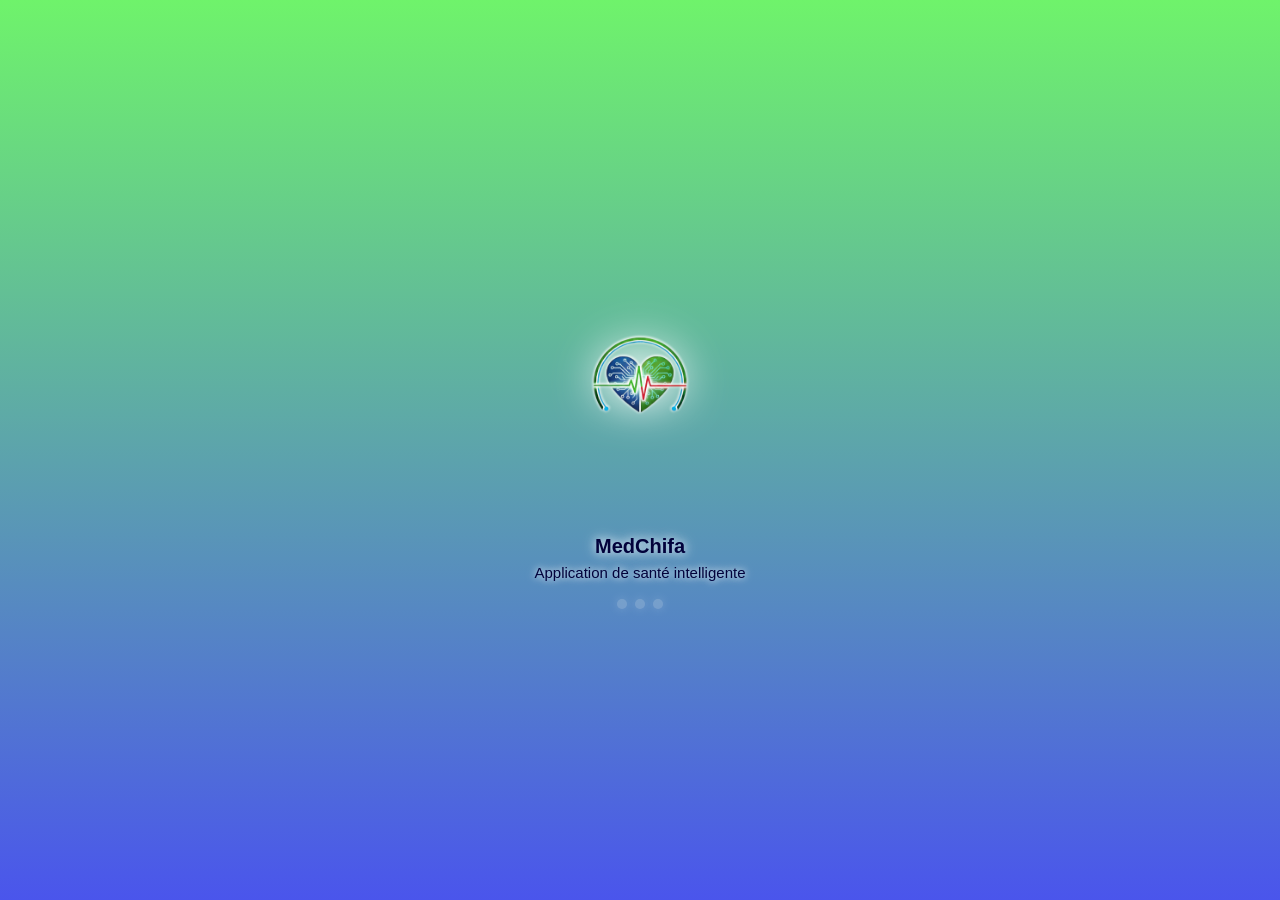
<file: splash.html>
<!DOCTYPE html>
<html lang="fr">
<head>
    <meta charset="UTF-8">
    <title>MedChifa</title>
    <meta name="viewport" content="width=device-width, initial-scale=1.0">

    <!-- CSS -->
    <style>
        * {
            margin: 0;
            padding: 0;
            box-sizing: border-box;
            font-family: 'Poppins', 'Segoe UI', sans-serif;
        }

        body {
            width: 100%;
            height: 100vh;
            background: linear-gradient(180deg, #6ff36b 0%, #4a55ec 100%) no-repeat fixed;
   
            display: flex;
            justify-content: center;
            align-items: center;
        }

        .splash-container {
            text-align: center;
            color: white;
        }

        /* 🔥 LOGO */
        .logo {
            width: 220px;
            max-width: 60vw;
            margin-bottom: 20px;
            animation: pulseGlow 2.2s infinite ease-in-out;
            filter: drop-shadow(0 0 20px rgba(255,255,255,0.9));
        }

     .app-name {
    font-size: 20px;
    font-weight: 600;
    color: #02023b; /* 🔵 bleu nuit */
    margin-bottom: 6px;
    animation: textPulse 2.2s infinite ease-in-out;
    text-shadow: 
        0 0 8px rgba(255,255,255,0.6),
        0 0 14px rgba(255, 255, 255, 0.737);
}

       .app-desc {
    font-size: 15px;
    color: #02023b; /* 🔵 bleu nuit أفتح */
    margin-bottom: 18px;
    animation: textPulse 2.2s infinite ease-in-out;
    animation-delay: 0.1s;
    text-shadow:
        0 0 6px rgba(255,255,255,0.5),
        0 0 10px rgba(255,255,255,0.8);
}

        /* ⏳ LOADING DOTS */
        .loading {
            display: flex;
            justify-content: center;
            gap: 8px;
        }

        .dot {
            width: 10px;
            height: 10px;
            background: rgb(247, 247, 247);
            border-radius: 50%;
            opacity: 0.2;
            animation: dotPulse 1.9s infinite ease-in-out;
            box-shadow: 0 0 10px rgba(255,255,255,0.9);
        }

        .dot:nth-child(1) { animation-delay: 0s; }
        .dot:nth-child(2) { animation-delay: 0.2s; }
        .dot:nth-child(3) { animation-delay: 0.4s; }

        @keyframes dotPulse {
            0%, 80%, 100% {
                opacity: 0.2;
            }
            40% {
                opacity: 1;
            }
        }

        /* 🔥 LOGO PULSE */
        @keyframes pulseGlow {
            0% {
                transform: scale(1);
                filter: drop-shadow(0 0 14px rgba(255,255,255,0.6));
            }
            50% {
                transform: scale(1.07);
                filter: drop-shadow(0 0 28px rgba(255,255,255,1));
            }
            100% {
                transform: scale(1);
                filter: drop-shadow(0 0 14px rgba(255,255,255,0.6));
            }
        }
        @keyframes textPulse {
    0% {
        transform: scale(1);
        opacity: 0.85;
    }
    50% {
        transform: scale(1.05);
        opacity: 1;
    }
    100% {
        transform: scale(1);
        opacity: 0.85;
    }
}
    </style>
</head>

<body>

    <div class="splash-container">
        <img src="medchifagz.png" class="logo" alt="MedChifa Logo">
<div class="app-name">MedChifa</div>
<div class="app-desc">Application de santé intelligente</div>

        <!-- ⏳ Loading dots -->
        <div class="loading">
            <div class="dot"></div>
            <div class="dot"></div>
            <div class="dot"></div>
        </div>
    </div>

    <!-- ⏭️ AUTO REDIRECT -->
    <script>
        setTimeout(() => {
            window.location.href = "login.html";
        }, 3000); // 3 ثواني
    </script>

</body>
</html>
</file>
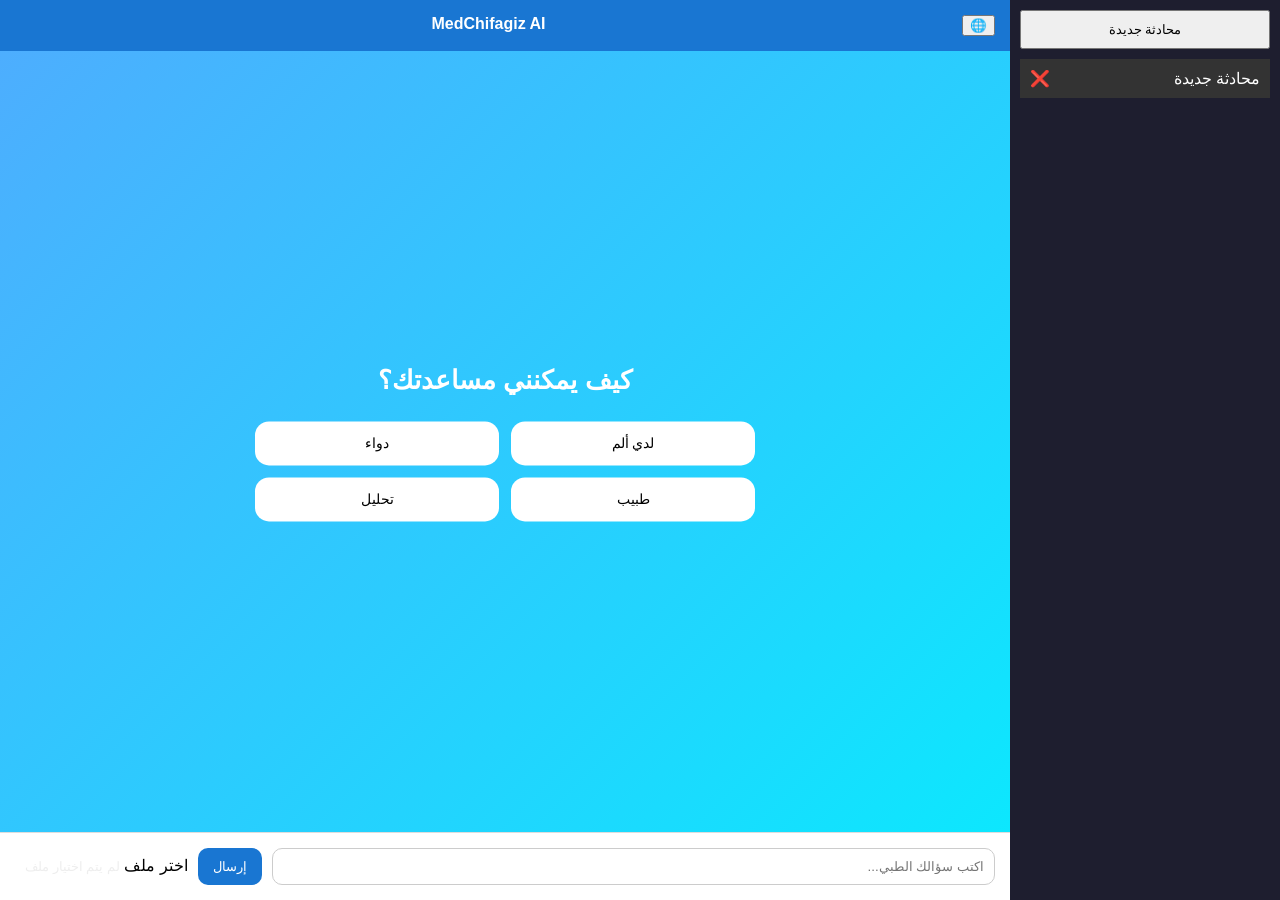
<file: chatbot_kh/index_old.html>
<!DOCTYPE html>
<html>
<head>
<meta charset="UTF-8">
<title>MedChifagiz AI</title>

<style>
body{
    margin: 0;
    height: 100vh;
    font-family: Arial;
    background: linear-gradient(135deg, #4facfe, #00f2fe);
}
.container {
    display: flex;
    height: 100vh;
    width: 100%;
}

.sidebar {
    width: 250px;
    min-width: 250px;
    background: #1e1e2f;
    color: white;
    padding: 10px;
}

.sidebar button {
    width: 100%;
    padding: 10px;
    margin-bottom: 10px;
}

.chat-area {
    flex: 1;
    display: flex;   
}

.chat-box{
    width: 100%;
    height: 100%;
    display: flex;
    flex-direction: column;
    position: relative;
} 


.header{
    background:#1976d2;
    color:white;
    padding:15px;
    text-align:center;
    font-weight:bold;
}

.messages{
    flex:1;
    overflow-y:auto;
    padding:20px;
    display:flex;
    flex-direction:column;
}

.msg{
    padding:10px;
    margin:8px;
    border-radius:10px;
    max-width:70%;
    line-height:1.5;
    box-shadow: 0 2px 5px rgba(0,0,0,0.1);
}
#message{
    direction: rtl;
    text-align: right;
}
.user{
    background:#1976d2;
    color:white;
    align-self:flex-end;
}

.bot{
    background:#f1f1f1;
    color:black;
    align-self:flex-start;
}

.input-area{
    display: flex;
    gap: 10px;
    padding: 15px;
    background: white;
    border-top: 1px solid #ddd;
}

.input-area input{
    flex: 1;
    padding: 10px;
    border-radius: 10px;
    border: 1px solid #ccc;
}

.input-area button{
    padding: 10px 15px;
    border: none;
    border-radius: 10px;
    background: #1976d2;
    color: white;
    cursor: pointer;
}
.welcome{
    position: absolute;
    top: 50%;
    left: 50%;
    transform: translate(-50%, -60%);
    text-align: center;
    width: 100%;
    max-width: 500px;
}

.welcome h2{
    font-size: 26px;
    margin-bottom: 25px;
    color: white;
}

.suggestions{
    display:grid;
    grid-template-columns: repeat(2,1fr);
    gap:12px;
}

.suggestions button{
    padding:14px;
    border:none;
    border-radius:14px;
    cursor:pointer;
    background:white;
    font-size:14px;
    transition:0.2s;
}

.suggestions button:hover{
    background:#e3f2fd;
    transform:scale(1.05);
}
#fileLabel{
    background:#1976d2;
    color:white;
    padding:8px 12px;
    border-radius:50%;
    cursor:pointer;
    font-size:18px;
}

#fileLabel:hover{
    background:#125aa0;
}

#fileName{
    margin-left:10px;
    color:#eee;
    font-size:13px;
}
.input-area {
    position: relative;
}

#previewImg {
    display: block;
    margin-bottom: 10px;
    pointer-events: none;
}
</style>

</head>

<body>

<div class="container">
    
    <div class="sidebar">
        <button onclick="newChat()" data-t="newChat">+ New Chat</button>
        <div id="chatList"></div>
    </div>

    <div class="chat-area">
       <div class="chat-box">
    <div class="header">
    MedChifagiz AI
    <button onclick="toggleLang()" style="float:right;">🌐</button>
</div>

    <!-- ✅ welcome -->
    <div id="welcomeScreen" class="welcome">
        <h2 data-t="welcome">كيف يمكنني مساعدتك؟</h2>

        <div class="suggestions">
            <button onclick="sendSuggestion('pain')" data-t="pain">🤒 لدي ألم</button>
            <button onclick="sendSuggestion('medicine')" data-t="medicine">💊 دواء</button>
            <button onclick="sendSuggestion('doctor')" data-t="doctor">🧑‍⚕️ طبيب</button>
            <button onclick="sendSuggestion('analysis')" data-t="analysis">🧠 تحليل</button>
        </div>
    </div>
    <!-- ✅ نهاية welcome -->

    <div id="messages" class="messages"></div>

           <div class="input-area">
    <input id="message" placeholder="Ask a health question" />

   <button id="sendBtn" type="button" onclick="sendMessage()" data-t="send">Send</button>
    <div style="margin-top:8px;">

    <!-- زر اختيار صورة -->
    <label for="imageInput" style="cursor:pointer;" data-t="chooseFile">
    📷 اختر صورة
</label>
    <!-- اسم الملف -->
    <span id="fileName">No file chosen</span>

    <!-- input مخفي -->
    <input type="file" id="imageInput" accept="image/*" style="display:none;">

</div>
    

    <!-- 🖼️ preview -->
    <img id="previewImg" style="max-width:120px; display:none; margin-top:5px; border-radius:8px;">
    <button id="removeImgBtn" style="display:none; margin-top:5px;">❌</button>

</div>
        </div>
    </div>

</div>

<script>
let lang = localStorage.getItem("lang") || "ar";

const translations = {
   ar: {
    welcome: "كيف يمكنني مساعدتك؟",
    pain: "لدي ألم",
    medicine: "دواء",
    doctor: "طبيب",
    analysis: "تحليل",
    send: "إرسال",
    newChat: "محادثة جديدة",
    placeholder: "اكتب سؤالك الطبي...",
    chooseFile: "اختر ملف",
    noFile: "لم يتم اختيار ملف"
},
en: {
    welcome: "How can I help you?",
    pain: "I have pain",
    medicine: "Medicine",
    doctor: "Doctor",
    analysis: "Analysis",
    send: "Send",
    newChat: "New Chat",
    placeholder: "Ask a health question...",
    chooseFile: "Choose File",
    noFile: "No file chosen"

},
fr: {
    welcome: "Comment puis-je vous aider ?",
    pain: "J'ai une douleur",
    medicine: "Médicament",
    doctor: "Médecin",
    analysis: "Analyse",
    send: "Envoyer",
    newChat: "Nouveau Chat",
    placeholder: "Posez une question médicale...",
    chooseFile: "Choisir un fichier",
    noFile: "Aucun fichier choisi"
}
};
function applyLanguage(){
    document.querySelectorAll("[data-t]").forEach(el=>{
        let key = el.getAttribute("data-t");
        if(translations[lang][key]){
            el.innerText = translations[lang][key];
        }
    });
    let input = document.getElementById("message");
if(input && translations[lang].placeholder){
    input.placeholder = translations[lang].placeholder;
}

/* 🔽 حط الكود هنا بالضبط */
let fileNameEl = document.getElementById("fileName");
let inputFile = document.getElementById("imageInput");

if(fileNameEl && inputFile){
    if(inputFile.files.length === 0){
        fileNameEl.innerText = translations[lang].noFile;
    }
}

// ✅ بعدها يبقى هذا
renderChats();
}
/* 🔽 هنا بالضبط حط الكود */
document.addEventListener("DOMContentLoaded", function(){

    let input = document.getElementById("imageInput");
    let preview = document.getElementById("previewImg");
    let fileNameEl = document.getElementById("fileName");

    input.addEventListener("change", function(){

        // 📝 اسم الملف
        let fileName = this.files.length > 0 
            ? this.files[0].name 
            : translations[lang].noFile;

        fileNameEl.innerText = fileName;

        // 🖼 preview
        if(this.files && this.files[0]){
            let reader = new FileReader();

           reader.onload = function(e){
    preview.src = e.target.result;
    preview.style.display = "block";

    // 👇 زيد هذا
    document.getElementById("removeImgBtn").style.display = "inline-block";
}

            reader.readAsDataURL(this.files[0]);
        }
    });

});




let chats = JSON.parse(localStorage.getItem("chats")) || [];
let currentChat = 0;
function addMessage(text, type){
    let div = document.createElement("div");
    div.className = "msg " + type;
    div.innerText = text;
    div.style.whiteSpace = "pre-line";
    document.getElementById("messages").appendChild(div);

    document.getElementById("messages").scrollTop =
    document.getElementById("messages").scrollHeight;
}
// 👇 حطها هنا مباشرة
function sendMessage(){
    document.getElementById("welcomeScreen").style.display = "none";

    if(!checkLimit()){
        addMessage("⛔ وصلت إلى الحد اليومي (30 سؤال).\nارجع بعد 6 ساعات ⏳","bot");
        return;
    }

    let input = document.getElementById("message");
    let text = input.value.trim();
    let imageInput = document.getElementById("imageInput");

    // ✅ هنا الحل
    if(text === "" && imageInput.files.length === 0){
        return;
    }

    // عرض النص
    if(text){
        addMessage(text,"user");
    }

    // عرض الصورة
    if(imageInput.files.length > 0){
        let img = document.createElement("img");
        img.src = URL.createObjectURL(imageInput.files[0]);
        img.style.maxWidth = "150px";

        let div = document.createElement("div");
        div.className = "msg user";
        div.appendChild(img);

        document.getElementById("messages").appendChild(div);
    }

    // history
    if (!chats[currentChat]) chats[currentChat] = [];

    chats[currentChat].push({
        role: "user",
        content: text || "[image]"
    });

    localStorage.setItem("chats", JSON.stringify(chats));
    renderChats();

    usage.count++;
    localStorage.setItem("usage", JSON.stringify(usage));

    let limitedHistory = chats[currentChat].slice(-5).map(msg => ({
        role: fixRole(msg.role),
        content: msg.content
    }));

    let formData = new FormData();
    formData.append("message", text);
    formData.append("history", JSON.stringify(limitedHistory));

    if(imageInput.files.length > 0){
        formData.append("image", imageInput.files[0]);
    }

    fetch("chatbot.php",{
        method:"POST",
        body: formData
    })
    .then(res=>res.json())
    .then(data=>{
        let textReply = data.reply;

        if (data.specialty) {
            textReply += "\n\n🩺 Recommended doctor: " + data.specialty;
        }

        addMessage(textReply,"bot");

        chats[currentChat].push({
            role: "assistant",
            content: textReply
        });

        localStorage.setItem("chats", JSON.stringify(chats));
        renderChats();
    });

    // تنظيف
    input.value = "";
    imageInput.value = "";
    document.getElementById("previewImg").style.display = "none";
    document.getElementById("fileName").innerText = translations[lang].noFile;


    // scroll
    let msgBox = document.getElementById("messages");
    msgBox.scrollTop = msgBox.scrollHeight;

};

function sendSuggestion(key){
    let text = translations[lang][key];
    document.getElementById("message").value = text;
    sendMessage();
}
function toggleLang(){
    if(lang === "ar"){
        lang = "en";
    } else if(lang === "en"){
        lang = "fr";
    } else {
        lang = "ar";
    }

    localStorage.setItem("lang", lang);
    applyLanguage();

    // 🔥 اتجاه الصفحة
 document.body.dir = (lang === "ar") ? "rtl" : "ltr";

document.getElementById("message").style.direction = (lang === "ar") ? "rtl" : "ltr";
document.getElementById("message").style.textAlign = (lang === "ar") ? "right" : "left";
}

function fixRole(role) {
    return role === "bot" ? "assistant" : role;
}

function newChat() {
    chats.push([]);
    currentChat = chats.length - 1;

    localStorage.setItem("chats", JSON.stringify(chats));

    renderChats();
    loadChat(currentChat);
}

function renderChats() {
    let chatList = document.getElementById("chatList");
    chatList.innerHTML = "";

    chats.forEach((chat, index) => {
        let div = document.createElement("div");

        let title = chat.length > 0
            ? chat[0].content.substring(0, 20)
            : translations[lang].newChat;

        div.innerText = title;
        div.style.cursor = "pointer";
        div.style.padding = "10px";
        div.style.color = "white";
        div.style.display = "flex";
        div.style.justifyContent = "space-between";

        if (index === currentChat) {
            div.style.background = "#333";
        }

        div.onclick = () => loadChat(index);

        let deleteBtn = document.createElement("span");
        deleteBtn.innerText = " ❌";
        deleteBtn.style.cursor = "pointer";

        deleteBtn.onclick = (e) => {
            e.stopPropagation();
            chats.splice(index, 1);

            if (chats.length === 0) {
                chats.push([]);
            }

            currentChat = 0;
            localStorage.setItem("chats", JSON.stringify(chats));
            renderChats();
            loadChat(currentChat);
        };

        div.appendChild(deleteBtn);
        chatList.appendChild(div);
    });
}
function loadChat(index) {
    currentChat = index;

    let messagesBox = document.getElementById("messages");
    messagesBox.innerHTML = "";
// 👇 هذا هو السطر المهم
    if(chats[index].length === 0){
        document.getElementById("welcomeScreen").style.display = "block";
    } else {
        document.getElementById("welcomeScreen").style.display = "none";
    }
    chats[index].forEach(msg => {
        let uiRole = msg.role === "assistant" ? "bot" : msg.role;
        addMessage(msg.content, uiRole);
    });
}
window.onload = () => {
    if (chats.length === 0) {
        chats.push([]);
    }

    renderChats();
    loadChat(currentChat);
    applyLanguage();

    document.body.dir = (lang === "ar") ? "rtl" : "ltr";

    document.getElementById("message").style.direction = (lang === "ar") ? "rtl" : "ltr";
    document.getElementById("message").style.textAlign = (lang === "ar") ? "right" : "left";
    // 👇 هنا بالضبط ضيف هذا

    let removeBtn = document.getElementById("removeImgBtn");

    removeBtn.addEventListener("click", function(){
        document.getElementById("imageInput").value = "";
        document.getElementById("previewImg").style.display = "none";
        document.getElementById("fileName").innerText = translations[lang].noFile;
        this.style.display = "none";
    });
};
    

// 🔄 تحميل الرسائل القديمة

// ⏱️ إعدادات
const MAX_QUESTIONS = 30;
const WAIT_HOURS = 6;

// 📊 تحميل البيانات
let usage = JSON.parse(localStorage.getItem("usage")) || {
    count: 0,
    lastReset: Date.now()
};

// 🔄 تحقق من الوقت
function checkLimit(){

    let now = Date.now();
    let hoursPassed = (now - usage.lastReset) / (1000 * 60 * 60);

    // ⏱️ إذا فاتت 6 ساعات → reset
    if(hoursPassed >= WAIT_HOURS){
        usage.count = 0;
        usage.lastReset = now;
        localStorage.setItem("usage", JSON.stringify(usage));
    }

    // 🚫 إذا وصل 30
    if(usage.count >= MAX_QUESTIONS){
        return false;
    }

    return true;
}


// Enter send
document.getElementById("message").addEventListener("keypress",function(e){
    if(e.key==="Enter"){
        sendMessage();
    }
});

</script>

</body>
</html>
</file>
<file: style.css>
@import url('https://fonts.googleapis.com/css2?family=Tajawal:wght@400;500;700&display=swap');

* {
    margin: 0;
    padding: 0;
    box-sizing: border-box;
    font-family: 'Tajawal', sans-serif;
}

body {
    /* الخلفية المتدرجة ثابتة لمنع التقطع في الأسفل */
    background: linear-gradient(180deg, #6ff36b 0%, #4a55ec 100%) no-repeat fixed;
   
   
    justify-content: center;
    align-items: center;
    padding: 10px;
}

.container {
    width: 100%;
    max-width: 315px; /* عرض نحيف ومثالي للموبايل */
    display: flex;
    flex-direction: column;
    align-items: center;
    position: relative;
}

/* اللوجو مع توهج أبيض خلفه */
.logo-area {
    margin-bottom: -75px; 
    z-index: 10;
    position: relative;
}

.logo-area::before {
    content: "";
    position: absolute;
    top: 50%; left: 50%;
    transform: translate(-50%, -50%);
    width: 100px; height: 100px;
    background: rgba(255, 255, 255, 0.45);
    filter: blur(30px);
    z-index: -1;
}

.logo-area img {
    width: 170px;
    filter: drop-shadow(0 5px 12px rgba(0,0,0,0.2));
}

/* الكارد: شفاف، مرفوع للأعلى، حواف حادة */
.card {
    background: rgba(255, 255, 255, 0.55);
    backdrop-filter: blur(20px);
    -webkit-backdrop-filter: blur(20px);
    
    /* تقليل الـ padding العلوي لرفع العناصر داخل الكارد */
    padding: 75px 15px 20px 15px; 
    border-radius: 20px; /* حواف حادة احترافية */
    width: 100%;
    
    /* تحديد أسود خفيف + ظل غامق للطفو */
    border: 1px solid rgba(0, 0, 0, 0.1);
    box-shadow: 0 25px 50px rgba(0, 0, 0, 0.35);
    
    display: flex;
    flex-direction: column;
}

/* رفع العنوان لأقصى حد */
h2 {
    color: #2c3e50;
    font-size: 20px;
    margin-top: -15px; 
    margin-bottom: 25px;
    font-weight: 700;
    text-align: center;
}

/* تنسيق العناصر مع مسافات متساوية وتحديد أسود */
.input-group {
    position: relative;
    margin-bottom: 12px; /* مسافة متناسقة لتقليل طول الكارد */
    filter: drop-shadow(0 2px 4px rgba(0,0,0,0.12));
    transition: transform 0.3s ease;
}

.input-group input {
    width: 100%;
    padding: 12px 42px; /* حشو متساوٍ للأيقونات */
    border-radius: 12px;
    border: 1px solid rgba(0, 0, 0, 0.18); 
    background: rgba(255, 255, 255, 0.95);
    font-size: 13.5px;
    outline: none;
    text-align: right;
    transition: all 0.3s ease;
}

/* حركة التوهج الأبيض/الأزرق عند النقر */
.input-group input:focus {
    border-color: #378dbd;
    box-shadow: 0 0 15px rgba(55, 141, 189, 0.5);
    background: #ffffff;
}

.input-group .icon {
    position: absolute;
    right: 14px;
    top: 50%;
    transform: translateY(-50%);
    color: #444;
    font-size: 16px;
}

/* أيقونة العين داخل الحقل جهة اليسار */
.toggle-pass {
    position: absolute;
    left: 14px;
    top: 50%;
    transform: translateY(-50%);
    color: #888;
    cursor: pointer;
    z-index: 5;
}

/* زر التالي: صغير، لليمين، تحديد أسود، شادو غامق */
.next-btn {
    width: 100px;
    padding: 10px;
    margin-top: 5px;
    border-radius: 12px;
    background: linear-gradient(90deg, #378dbd 0%, #7ed957 100%);
    color: white;
    font-size: 16px;
    font-weight: 700;
    cursor: pointer;
    
    /* تحديد أسود خفيف وشادو مطابق للعناصر */
    border: 1px solid rgba(0, 0, 0, 0.2);
    box-shadow: 0 6px 12px rgba(0, 0, 0, 0.25);
    
    /* دفعه لأقصى اليمين */
    align-self: flex-end; 
    
    transition: 0.3s;
    text-align: center;
}

.next-btn:active {
    transform: scale(0.95);
    box-shadow: 0 2px 5px rgba(0,0,0,0.2);
}
/* تنسيق الواجهة لتكون في المنتصف تماماً */
body {
    background: linear-gradient(180deg, #6ff36b 0%, #4a55ec 100%) no-repeat fixed;
   
   
    flex-direction: column;
    justify-content: center; /* توسيط عمودي */
    align-items: center; /* توسيط أفقي */
    padding: 10px;
    overflow: hidden;
}

.container {
    width: 100%;
    max-width: 320px;
    display: flex;
    flex-direction: column;
    align-items: center;
    margin-top: -30px; /* رفع المجموعة بالكامل للأعلى قليلاً لتتوسط الشاشة بصرياً */
}

/* اللوجو مع حركة نبض ذكية */
.logo-area {
    margin-bottom: -65px; 
    z-index: 10;
    animation: intelligentPulse 4s infinite ease-in-out;
}

@keyframes intelligentPulse {
    0%, 100% { transform: scale(1); filter: drop-shadow(0 0 10px rgba(255,255,255,0.4)); }
    50% { transform: scale(1.05); filter: drop-shadow(0 0 25px rgba(255,255,255,0.7)); }
}

.card {
    background: rgba(255, 255, 255, 0.5);
    backdrop-filter: blur(25px);
    -webkit-backdrop-filter: blur(25px);
    padding: 70px 20px 25px 20px;
    border-radius: 24px;
    width: 100%;
    border: 1px solid rgba(255, 255, 255, 0.3);
    box-shadow: 0 20px 60px rgba(0, 0, 0, 0.2);
}

/* حركة التوهج عند الكتابة */
.input-group input:focus {
    border-color: #378dbd;
    box-shadow: 0 0 20px rgba(55, 141, 189, 0.4);
    background: rgba(255, 255, 255, 1);
}

/* زر التالي مع تحديد أسود خفيف وشادو ذكي */
.next-btn {
    align-self: flex-end; /* لليمين */
    border: 1px solid rgba(0, 0, 0, 0.2);
    box-shadow: 0 4px 15px rgba(0, 0, 0, 0.3);
    transition: 0.4s cubic-bezier(0.175, 0.885, 0.32, 1.275);
}
/* رفع كل شيء داخل الكارد لأقصى حد */
.card {
    background: rgba(255, 255, 255, 0.55);
    backdrop-filter: blur(20px);
    -webkit-backdrop-filter: blur(20px);
    padding: 60px 18px 15px 18px; /* تقليل الـ Padding السفلي والعلوي */
    border-radius: 20px;
    width: 100%;
    max-width: 315px;
    border: 1px solid rgba(0, 0, 0, 0.1);
    box-shadow: 0 25px 50px rgba(0, 0, 0, 0.35);
    display: flex;
    flex-direction: column;
}

/* رفع عنوان إنشاء حساب لأقصى حافة الكارد */
h2 {
    color: #2c3e50;
    font-size: 20px;
    margin-top: -30px; /* رفعه لأقصى حد ممكن */
    margin-bottom: 25px;
    font-weight: 700;
    text-align: center;
}

/* تقليل المسافات بين الحقول لتقليص طول الكارد */
.input-group {
    position: relative;
    margin-bottom: 10px; /* مسافة صغيرة جداً بين الحقول */
}

/* زر التالي جهة اليمين */
.next-btn {
    width: 100px;
    padding: 10px;
    margin-top: 5px;
    border-radius: 12px;
    background: linear-gradient(90deg, #378dbd 0%, #7ed957 100%);
    color: white;
    font-weight: 700;
    border: 1px solid rgba(0, 0, 0, 0.2);
    align-self: flex-start; /* إذا كان الموقع بالعربي (RTL) فإن flex-start هو اليمين */
}

/* الحالة النشطة لأيقونة العين (الضوء الأخضر) */
.toggle-pass.active {
    color: #6ff36b !important;
    filter: drop-shadow(0 0 5px rgba(111, 243, 107, 0.8));
    transform: translateY(-50%) scale(1.2);
}
/* تصغير العرض وضبط التناسق */
.container {
    max-width: 290px; /* تقليل العرض ليكون أنحف وأجمل */
}

.card {
    background: rgba(255, 255, 255, 0.55);
    backdrop-filter: blur(20px);
    padding: 55px 15px 15px 15px;
    border-radius: 22px;
    /* تحديد أنعم للزر والحواف */
    border: 1px solid rgba(255, 255, 255, 0.4);
    box-shadow: 0 20px 40px rgba(0, 0, 0, 0.3);
    opacity: 0; /* للـ JS */
    transform: translateY(30px); /* للـ JS */
}

/* شريط الخطوات (Step Progress) */
.step-container {
    width: 100%;
    margin-bottom: 20px;
    text-align: center;
}

.step-text {
    font-size: 11px;
    color: #1a3a5a;
    font-weight: bold;
    margin-bottom: 5px;
    display: block;
}

.progress-bar {
    width: 100%;
    height: 6px;
    background: rgba(0, 0, 0, 0.1);
    border-radius: 10px;
    overflow: hidden;
    position: relative;
    border: 0.5px solid rgba(0,0,0,0.05);
}

.progress-fill {
    width: 33%; /* الخطوة 1 من 3 */
    height: 100%;
    background: linear-gradient(90deg, #4facfe, #00f2fe);
    box-shadow: 0 0 10px rgba(79, 172, 254, 0.8);
    transition: width 0.5s ease;
}

/* زر التالي الاحترافي */
.next-btn {
    width: 90px;
    padding: 9px;
    border-radius: 10px;
    border: none;
    background: linear-gradient(135deg, #378dbd, #7ed957);
    color: white;
    font-size: 15px;
    box-shadow: 0 4px 12px rgba(0,0,0,0.2);
    cursor: pointer;
    align-self: flex-start; /* لليمين */
    transition: 0.3s cubic-bezier(0.175, 0.885, 0.32, 1.275);
}

.next-btn:hover {
    transform: scale(1.05);
    box-shadow: 0 6px 15px rgba(0,0,0,0.3);
}

/* تأثير ضوء أيقونة العين */
.toggle-pass.active {
    color: #65f89b !important;
    text-shadow: 0 0 8px rgba(134, 238, 141, 0.9);
}
/* تصغير العرض وزيادة الطول مع الحفاظ على التوسط */
.container {
    max-width: 280px; /* أنحف ليكون طويلاً */
}

.card {
    background: rgba(255, 255, 255, 0.55);
    backdrop-filter: blur(20px);
    -webkit-backdrop-filter: blur(20px);
    /* تقليل الحشو لرفع العناصر وزيادة الطول البصري */
    padding: 65px 15px 25px 15px; 
    border-radius: 25px;
    width: 100%;
    border: 1px solid rgba(255, 255, 255, 0.3);
    box-shadow: 0 25px 50px rgba(0, 0, 0, 0.3);
    display: flex;
    flex-direction: column;
    
}

/* اللوجو: تكبير وتمركز دقيق */
.logo-area {
    margin-bottom: -60px;
    z-index: 10;
    text-align: center;
}

.logo-area img {
    width: 180px; /* تكبير الحجم */
    filter: drop-shadow(0 5px 15px rgba(0,0,0,0.2));
}

/* عنوان إنشاء حساب في أقصى الأعلى */
h2 {
    color: #1a3a5a;
    font-size: 20px;
    margin-top: -15px; /* رفعه للأعلى */
    margin-bottom: 10px;
    font-weight: 700;
}

/* شريط التقدم بين العنوان وأول عنصر */
.progress-container {
    width: 100%;
    margin-bottom: 25px; /* مسافة بين الشريط وأول حقل */
    text-align: center;
}

.progress-bar {
    width: 100%;
    height: 6px;
    background: rgba(0, 0, 0, 0.1);
    border-radius: 10px;
    overflow: hidden;
    margin-bottom: 5px;
}

.progress-fill {
    width: 33%; /* الخطوة الأولى */
    height: 100%;
    background: linear-gradient(90deg, #00f2fe, #4facfe);
    box-shadow: 0 0 10px rgba(79, 172, 254, 0.8);
    transition: width 0.4s ease;
}

.step-text {
    font-size: 11px;
    color: #2c3e50;
    font-weight: bold;
}

/* الحالة الافتراضية لأيقونة العين (اللون العادي) */
.toggle-pass {
    position: absolute;
    left: 15px;
    top: 50%;
    transform: translateY(-50%);
    color: #888;
    cursor: pointer;
    transition: all 0.3s ease;
}

/* الحالة النشطة (عند إظهار كلمة السر) */
.toggle-pass.active {
    color: #759ef8 !important; /* ضوء أخضر */
    filter: drop-shadow(0 0 5px rgba(112, 163, 231, 0.8));
}
.input-group {
    position: relative; /* ضروري لكي تظهر العين داخل الحقل */
}
.toggle-pass {
    z-index: 10;
    cursor: pointer;
    position: absolute;
    left: 15px; /* تأكد أنها جهة اليسار داخل المستطيل */
    top: 50%;
    transform: translateY(-50%);
}
/* 1. إضافة ضوء (Aura) خلف الكارد ليعطي إيحاء بالذكاء الاصطناعي */
.container::before {
    content: "";
    position: absolute;
    width: 300px;
    height: 300px;
    background: radial-gradient(circle, rgba(111, 243, 107, 0.3) 0%, rgba(74, 85, 236, 0.2) 70%);
    filter: blur(50px);
    z-index: -1;
    animation: pulseAura 6s infinite alternate;
}

@keyframes pulseAura {
    0% { transform: scale(1); opacity: 0.5; }
    100% { transform: scale(1.3); opacity: 0.8; }
}

/* 2. شريط تقدم متطور (Neon Animated Progress) */
.progress-bar {
    width: 100%;
    height: 6px;
    background: rgba(255, 255, 255, 0.1);
    border-radius: 10px;
    position: relative;
    overflow: hidden;
    border: 0.5px solid rgba(255, 255, 255, 0.2);
}

.progress-fill {
    width: 33%;
    height: 100%;
    background: linear-gradient(90deg, #00f2fe, #4facfe, #00f2fe);
    background-size: 200% 100%;
    animation: shimmer 2s linear infinite; /* حركة تموج الضوء داخل الشريط */
    box-shadow: 0 0 15px rgba(79, 172, 254, 0.9);
}

@keyframes shimmer {
    0% { background-position: 200% 0; }
    100% { background-position: -200% 0; }
}

/* 3. زر التالي مع توهج الحواف عند الضغط (Neon Border Glow) */
.next-btn {
    position: relative;
    border: 1px solid rgba(255, 255, 255, 0.2);
    transition: all 0.3s cubic-bezier(0.4, 0, 0.2, 1);
}

.next-btn:active {
    transform: scale(0.95);
    box-shadow: 0 0 20px rgba(111, 243, 107, 0.8); /* ضوء أخضر قوي عند الضغط */
    border-color: #6ff36b;
}

/* إضافة لمسة زجاجية إضافية للحقول */
.input-group input {
    background: rgba(255, 255, 255, 0.85);
    border: 1px solid rgba(255, 255, 255, 0.3);
}
.user-type-grid {
    display: grid;
    grid-template-columns: repeat(3, 1fr); /* 3 أيقونات في كل صف */
    gap: 15px;
    margin-top: 15px;
    width: 100%;
}

/* لضمان أن الأيقونة السابعة (المتبرع) تأتي في المنتصف إذا كانت وحيدة في الصف الأخير */
.user-option:last-child:nth-child(3n-2) {
    grid-column-start: 2;
}

.icon-circle {
    width: 55px; /* تصغير بسيط جداً لتناسب الحجم الجديد */
    height: 55px;
    background: rgba(255, 255, 255, 0.3);
    border-radius: 50%;
    display: flex;
    justify-content: center;
    align-items: center;
    border: 2px solid rgba(255, 255, 255, 0.5);
    transition: all 0.4s cubic-bezier(0.175, 0.885, 0.32, 1.275);
    margin-bottom: 5px;
    color: #1a3a5a;
    font-size: 22px;
}

/* التوهج عند الضغط */
.user-option.selected .icon-circle {
    background: #ffffff;
    border-color: #7ed957;
    color: #378dbd;
    box-shadow: 0 0 15px rgba(126, 217, 87, 0.7), 
                0 0 30px rgba(55, 141, 189, 0.4);
    transform: scale(1.1) translateY(-5px);
}
/* تقليل حجم الكارد الكلي */
.card {
    width: 290px;
    
    padding: 55px 15px 15px 15px;
    background: rgba(255, 255, 255, 0.55);
    backdrop-filter: blur(20px);
    border-radius: 25px;
    display: flex;
    flex-direction: column;
    align-items: center;
    position: relative;
    box-shadow: 0 20px 40px rgba(0, 0, 0, 0.2);
}

/* تصغير الأيقونات والدوائر */
.user-type-grid {
    display: grid;
    grid-template-columns: repeat(3, 1fr);
    gap: 8px; /* تقليل المسافة بين الأيقونات */
    margin-top: 10px;
    width: 100%;
}

.icon-circle {
    width: 48px;  /* تصغير الدائرة */
    height: 48px;
    background: rgba(255, 255, 255, 0.3);
    border-radius: 50%;
    display: flex;
    justify-content: center;
    align-items: center;
    border: 1.5px solid rgba(255, 255, 255, 0.5);
    transition: all 0.3s ease;
    color: #1a3a5a;
    font-size: 18px; /* تصغير حجم الأيقونة داخل الدائرة */
}

.user-option span {
    font-size: 9px; /* تصغير النص */
    font-weight: 700;
    margin-top: 4px;
}

/* حركة التوهج عند الاختيار */
.user-option.selected .icon-circle {
    background: #ffffff;
    border-color: #6ff36b;
    box-shadow: 0 0 15px rgba(111, 243, 107, 0.6);
    transform: scale(1.05);
}

/* زر التالي في أقصى اليمين */
.footer-action {
    width: 100%;
    display: flex;
    justify-content: flex-end; /* أقصى اليمين */
    margin-top: 20px; /* مسافة بسيطة عوضاً عن auto لتقصير الكارد */
}

.next-btn {
    width: 90px;
    padding: 8px;
    border-radius: 10px;
    background: linear-gradient(135deg, #7ed957, #378dbd);
    color: white;
    font-weight: 700;
    border: none;
    cursor: pointer;
}
/* الكارد: أبعاد مطابقة للواجهة الأولى 100% */
.card {
    background: rgba(255, 255, 255, 0.55);
    backdrop-filter: blur(20px);
    -webkit-backdrop-filter: blur(20px);
    padding: 50px 15px 15px 15px;
    border-radius: 25px;
    width: 290px;
   /* تحديد طول ثابت يطابق الواجهة الأولى لمنع التمدد */
    border: 1px solid rgba(255, 255, 255, 0.3);
    box-shadow: 0 25px 50px rgba(0, 0, 0, 0.2);
    display: flex;
    flex-direction: column;
    align-items: center;
    position: relative;
    overflow: hidden;

    /* حركة الدخول المتناغمة مع الواجهة 1 */
    opacity: 0;
    transform: translateY(40px);
    transition: all 0.8s cubic-bezier(0.175, 0.885, 0.32, 1.1);
}

.card.show {
    opacity: 1;
    transform: translateY(0);
}

/* شبكة الأيقونات: جعلها أكثر انضغاطاً */
.user-type-grid {
    display: grid;
    grid-template-columns: repeat(3, 1fr);
    gap: 10px; /* تقليل الفراغات */
    width: 100%;
    margin-top: 10px;
}

.icon-circle {
    width: 45px; /* حجم أصغر للأيقونة الدائرية */
    height: 45px;
    background: rgba(255, 255, 255, 0.3);
    border-radius: 50%;
    display: flex;
    justify-content: center;
    align-items: center;
    border: 1.5px solid rgba(255, 255, 255, 0.4);
    transition: 0.3s ease;
    color: #1a3a5a;
    font-size: 16px;
}

/* تأثير الضوء عند الاختيار */
.user-option.selected .icon-circle {
    background: #ffffff;
    border-color: #6ff36b;
    box-shadow: 0 0 15px rgba(111, 243, 107, 0.8);
    transform: scale(1.1);
}

.user-option span {
    font-size: 9px;
    font-weight: 700;
    color: #1a3a5a;
    margin-top: 3px;
}

/* زر التالي: أقصى اليمين وبوضعية ثابتة */
.footer-action {
    position: absolute;
    bottom: 20px;
    left: 177px; /* دفع الزر لأقصى اليمين */
}

.next-btn {
    width: 85px;
    padding: 8px;
    border-radius: 10px;
    background: linear-gradient(135deg, #7ed957, #378dbd);
    color: white;
    font-weight: 700;
    border: none;
    cursor: pointer;
    box-shadow: 0 4px 10px rgba(0,0,0,0.1);
}
/* الكارد: أبعاد مطابقة للواجهة الأولى 100% */
.card {
    background: rgba(255, 255, 255, 0.55);
    backdrop-filter: blur(20px);
    -webkit-backdrop-filter: blur(20px);
    padding: 50px 15px 15px 15px;
    border-radius: 25px;
    width: 290px;
   /* تحديد طول ثابت يطابق الواجهة الأولى لمنع التمدد */
    border: 1px solid rgba(255, 255, 255, 0.3);
    box-shadow: 0 25px 50px rgba(0, 0, 0, 0.2);
    display: flex;
    flex-direction: column;
    align-items: center;
    position: relative;
    overflow: hidden;

    /* حركة الدخول المتناغمة مع الواجهة 1 */
    opacity: 0;
    transform: translateY(40px);
    transition: all 0.8s cubic-bezier(0.175, 0.885, 0.32, 1.1);
}

.card.show {
    opacity: 1;
    transform: translateY(0);
}

/* شبكة الأيقونات: جعلها أكثر انضغاطاً */
.user-type-grid {
    display: grid;
    grid-template-columns: repeat(3, 1fr);
    gap: 10px; /* تقليل الفراغات */
    width: 100%;
    margin-top: 10px;
}

.icon-circle {
    width: 45px; /* حجم أصغر للأيقونة الدائرية */
    height: 45px;
    background: rgba(255, 255, 255, 0.3);
    border-radius: 50%;
    display: flex;
    justify-content: center;
    align-items: center;
    border: 1.5px solid rgba(255, 255, 255, 0.4);
    transition: 0.3s ease;
    color: #1a3a5a;
    font-size: 16px;
}

/* تأثير الضوء عند الاختيار */
.user-option.selected .icon-circle {
    background: #ffffff;
    border-color: #6ff36b;
    box-shadow: 0 0 15px rgba(111, 243, 107, 0.8);
    transform: scale(1.1);
}

.user-option span {
    font-size: 9px;
    font-weight: 700;
    color: #1a3a5a;
    margin-top: 3px;
}



.next-btn {
    width: 85px;
    padding: 8px;
    border-radius: 10px;
    background: linear-gradient(135deg, #7ed957, #378dbd);
    color: white;
    font-weight: 700;
    border: none;
    cursor: pointer;
    box-shadow: 0 4px 10px rgba(0,0,0,0.1);
}
/* شريط التقدم: تعديل الاتجاه ليكون من اليمين لليسار */
.progress-bar {
    width: 100%; 
    height: 6px; 
    background: rgba(0, 0, 0, 0.1);
    border-radius: 10px; 
    overflow: hidden;
    display: flex;
    /* التعديل هنا: اتجاه من اليمين لليسار */
    flex-direction: row; 
}

.progress-fill {
    /* سيمتد الآن من اليمين تلقائياً إذا كان الأب يدعم RTL */
    width: 66%; 
    height: 100%;
    background: linear-gradient(90deg, #4facfe, #00f2fe);
    float: right; /* ضمان التموضع يميناً */
}

/* شبكة الأيقونات: ضبط التمركز التام */
.user-type-grid {
    display: grid;
    grid-template-columns: repeat(3, 1fr);
    gap: 15px;
    margin-top: 10px;
    width: 100%;
    padding: 0; /* تأكد أن الحشو صفر لتجنب الميل لليسار */
    justify-items: center; /* تمركز العناصر داخل الأعمدة */
}

/* تأثيرات الأيقونة: الارتفاع عند الحوم (Hover) والتوهج عند الضغط */
.user-option {
    display: flex;
    flex-direction: column;
    align-items: center;
    cursor: pointer;
    transition: transform 0.3s ease, filter 0.3s ease;
}

/* 1. تأثير الارتفاع عند وضع الفأرة (Hover) */
.user-option:hover {
    transform: translateY(-8px); /* ترفع الأيقونة للأعلى */
}

.icon-circle {
    width: 50px;
    height: 50px;
    background: rgba(255, 255, 255, 0.4);
    border-radius: 50%;
    display: flex;
    justify-content: center;
    align-items: center;
    border: 1.5px solid rgba(255, 255, 255, 0.5);
    transition: all 0.3s cubic-bezier(0.175, 0.885, 0.32, 1.275);
    color: #1a3a5a;
    font-size: 20px;
}

/* 2. تأثير التوهج الضوئي القوي عند الضغط (Selected) */
.user-option.selected .icon-circle {
    background: #ffffff;
    border-color: #6ff36b;
    color: #3b82f6;
    /* توهج احترافي */
    box-shadow: 0 0 25px rgba(111, 243, 107, 0.9), 
                0 0 10px rgba(59, 130, 246, 0.5);
    transform: scale(1.1); /* تكبير بسيط عند الاختيار */
}

.user-option span {
    font-size: 10px;
    font-weight: 700;
    margin-top: 5px;
    color: #1a3a5a;
}
.progress-bar {
    width: 100%;
    height: 6px;
    background: rgba(0, 0, 0, 0.1);
    border-radius: 10px;
    overflow: hidden;
    /* السر هنا: اتجاه العناصر داخل الشريط */
    display: flex;
    flex-direction: row; 
}

.progress-fill {
    height: 100%;
    background: linear-gradient(90deg, #00f2fe, #4facfe);
    border-radius: 10px;
    transition: width 0.5s ease-in-out;
}
/* هذا الكود يضمن أن التحميل يبدأ من اليسار ويتجه لليمين في الواجهتين */
.progress-bar {
    width: 100%;
    height: 6px;
    background: rgba(0, 0, 0, 0.1);
    border-radius: 10px;
    overflow: hidden;
    /* تأكد أن الاتجاه عادي (من اليسار لليمين) */
    display: flex;
    flex-direction:row-reverse; 
}

.progress-fill {
    height: 100%;
    background: linear-gradient(90deg, #00f2fe, #4facfe);
    border-radius: 10px;
    transition: width 0.5s ease-in-out;
    /* إزالة أي float أو row-reverse قديمة */
}
.progress-bar {
    width: 100%;
    height: 6px;
    background: rgba(0, 0, 0, 0.1);
    border-radius: 10px;
    overflow: hidden;
    /* نجعله يبدأ من اليسار في كلتا الواجهتين */
    display: flex;
    flex-direction: row; 
    direction: ltr; /* إجبار الاتجاه من اليسار لليمين داخل الشريط فقط */
}

.progress-fill {
    height: 100%;
    background: linear-gradient(90deg, #00f2fe, #4facfe);
    border-radius: 10px;
    transition: width 0.5s ease-in-out;
}


/* منطقة البصمة وتأثير المسح */
.fingerprint-section {
    position: relative;
    margin: 40px 0;
    display: flex;
    justify-content: center;
    align-items: center;
    width: 120px;
    height: 120px;
}

.fingerprint-icon {
    font-size: 80px;
    color: #1a3a5a;
    filter: drop-shadow(0 0 10px rgba(79, 172, 254, 0.3));
}

/* خط المسح الضوئي المتحرك */
.scan-line {
    position: absolute;
    width: 100%;
    height: 2px;
    background: #6ff36b;
    box-shadow: 0 0 15px #6ff36b;
    top: 0;
    z-index: 5;
    animation: scanning 2.5s infinite ease-in-out;
}



.instruction-text {
    font-size: 14px;
    font-weight: 700;
    color: #1a3a5a;
    margin-bottom: 30px;
}

/* تنسيق الأزرار لتكون بنفس عرض الحقول السابقة */
.action-buttons {
    width: 100%;
    display: flex;
    flex-direction: column;
    gap: 10px;
    align-items: center;
}

.primary-btn, .secondary-btn {
    width: 250px; /* العرض الموحد مع الواجهات السابقة */
    padding: 12px;
    border-radius: 12px;
    font-weight: bold;
    border: none;
    cursor: pointer;
    transition: 0.3s;
}

.primary-btn {
    background: linear-gradient(135deg, #7ed957, #378dbd);
    color: white;
}

.secondary-btn {
    background: rgba(255, 255, 255, 0.3);
    color: #1a3a5a;
    border: 1px solid rgba(255, 255, 255, 0.5);
}

.secondary-btn:hover {
    background: rgba(255, 255, 255, 0.5);
}
/* الكارد الموحد بنفس أبعاد الواجهة 1 و 2 */
.card {
    background: rgba(255, 255, 255, 0.55);
    backdrop-filter: blur(20px);
    border-radius: 25px;
    width: 290px;
    
    padding: 50px 15px 25px 15px;
    display: flex;
    flex-direction: column;
    align-items: center;
    
    box-shadow: 0 25px 50px rgba(0, 0, 0, 0.2);
    margin: auto;
}




.progress-bar {
    width: 100%;
    height: 6px;
    background: rgba(255, 255, 255, 0.1);
    border-radius: 10px;
    position: relative;
    overflow: hidden;
    border: 0.5px solid rgba(255, 255, 255, 0.2);
}

.progress-fill {
    width: 100%;
    height: 100%;
    background: linear-gradient(90deg, #00f2fe, #4facfe, #00f2fe);
    background-size: 200% 100%;
    animation: shimmer 2s linear infinite; /* حركة تموج الضوء داخل الشريط */
    box-shadow: 0 0 15px rgba(79, 172, 254, 0.9);
}

@keyframes shimmer {
    0% { background-position: 200% 0; }
    100% { background-position: -200% 0; }
}
/* مساحة المنتصف لملئ الفراغ */
.scan-area {
    flex-grow: 1; /* تجعلها تأخذ كل المساحة المتاحة في الوسط */
    display: flex;
    flex-direction: column;
    justify-content: center;
    align-items: center;
}

.instruction-text {
    margin-bottom: 25px;
}

/* حاوية البصمة والخط */
.fingerprint-wrapper {
    position: relative;
    width: 110px;
    height: 140px;
}

.fingerprint-icon {
    width: 100%;
    height: 100%;
    fill: #4adebd;
    opacity: 0.3; /* خفيفة في البداية */
}

/* الخط الأزرق النيوني */
.scan-bar.blue-neon {
    position: absolute;
    top: 0;
    left: 0;
    width: 100%;
    height: 3px;
    background: #00e5ff; /* أزرق سكان */
    box-shadow: 0 0 15px #00e5ff, 0 0 30px rgba(0, 229, 255, 0.5);
    z-index: 10;
    display: none; /* مخفي */
}

/* الأزرار في الأسفل تماماً */
.action-buttons {
    margin-top: auto; 
    display: flex;
    flex-direction: column;
    gap: 10px;
}
.card {
    background: rgba(255, 255, 255, 0.55);
    backdrop-filter: blur(20px);
    border-radius: 25px;
    width: 290px;
    
    padding: 50px 15px 25px 15px;
    display: flex;
    flex-direction: column;
    align-items: center;
    
    box-shadow: 0 25px 50px rgba(0, 0, 0, 0.2);
    margin: auto;
}
/* =========================
   FORCE CENTER LAYOUT
   (بدون تغيير الستايل)
========================= */

body {
    margin: 0;
    min-height: 100vh;
    display: flex;
    justify-content: center; /* توسيط أفقي */
    align-items: center;     /* توسيط عمودي */
    background: linear-gradient(180deg, #6ff36b 0%, #4a55ec 100%) no-repeat fixed;
    font-family: 'Tajawal', sans-serif;
}

/* الحاوية */
.container {
    width: 100%;
    max-width: 320px;
    display: flex;
    flex-direction: column;
    align-items: center;
}

/* الكارد (نفس الستايل تاعك 100%) */
.card {
    width: 290px;
    background: rgba(255, 255, 255, 0.55);
    backdrop-filter: blur(20px);
    -webkit-backdrop-filter: blur(20px);
    border-radius: 25px;
    padding: 50px 15px 25px 15px;

    display: flex;
    flex-direction: column;
    align-items: center;

    box-shadow: 0 25px 50px rgba(0, 0, 0, 0.2);

    /* هذا هو السطر السحري */
    margin: 0 auto;
}

/* =========================
   FIX STEP 3 CARD ONLY
   ========================= */

/* لا تمد الكارد */
.scan-area {
    flex-grow: 0 !important;
    margin: 10px 0;
}

/* صغّر البصمة */
.fingerprint-wrapper {
    width: 85px;
    height: 150px;
    margin: 0 auto 10px;
}

/* خفف النص */
.instruction-text {
    font-size: 13px;
    margin-bottom: 10px;
}

/* الأزرار ما تزيدش الطول */
.action-buttons {
    width: 100%;
    margin-top: 10px;
    gap: 8px;
}
.fingerprint-wrapper {
    width: 75px;
    height: 110px;
}

.primary-btn, .secondary-btn {
    padding: 10px;
    font-size: 14px;
}
/* توحيد الكارد في جميع الصفحات */
.card {
    width: 280px;
    padding: 20px 14px 18px;
}
@media (max-width: 500px) {
    .card {
        width: 270px;
        padding: 20px 12px 18px;
    }
}
/* تعديل خاص بكارد تسجيل الدخول فقط */
.login-card {
    min-height: 280px;
    display: block;
    flex-direction: column;
    padding-top: 40px;
}
.login-card h2 {
    margin-bottom: 25px;
}
.login-card .input-group {
    margin-top: 10px;
}

.login-card .input-field {
    margin-bottom: 10px;
}
.login-card .action-buttons {
    margin-top: 20px;
}
/* LOGIN ONLY FIX */
.card .input-group {
    margin-top: 10px;
}

.card .input-group .input-field {
    margin-bottom: 10px !important;
}
/* توحيد عرض أزرار تسجيل الدخول مع الحقول */
.login-card .primary-btn,
.login-card .secondary-btn {
    width: 90%;
    max-width: 100%;
    height: 44px;
}
.login-card .primary-btn:hover {
    opacity: 0.9;
}

.login-card .secondary-btn:hover {
    background: #e9eef5;
}
/* ============================= */
/* FIX نهائي لواجهة إنشاء حساب فقط */
/* ============================= */

.register-card {
    min-height: 300px;          /* نفس login */
    padding-top: 30px;
    display: flex;
    flex-direction: column;
}

/* نخلي المحتوى يهبط شوية */
.register-card .input-group {
    margin-top: 2px;
}

/* المسافة بين الحقول */
.register-card .input-field {
    margin-bottom: 1px;
}

/* زر "التالي" يبقى لتحت */
.register-card .footer-action,
.register-card button {
    margin-top: auto;
}
/* تعديل خاص بـ step 3 فقط */
.step3-card {
    margin-top: -10px; /* طلعيها شوية */
}
.register-card {
    margin-top: -10px; /* طلعيها شوية */
}
.card {
    margin-top: -10px; /* طلعيها شوية */
}
/* ===== STEP 3 FIX ONLY ===== */
.toast {
  position: fixed;
  top: 20px;
  right: 20px;
  background: rgba(0,0,0,0.75);
  color: #fff;
  padding: 12px 16px;
  border-radius: 12px;
  font-size: 14px;
  opacity: 0;
  transform: translateY(-10px);
  transition: 0.3s ease;
  z-index: 9999;
}

.toast.show {
  opacity: 1;
  transform: translateY(0);
}
.forgot-pass{
margin-top:30px;
text-align:center;
}

.forgot-pass a{
color:#3b82f6;
text-decoration:none;
font-size:14px;
}

.forgot-pass a:hover{
text-decoration:underline;
}
.skip-btn{
font-size: 14px;
display:block;
margin-top:3px;
color:#2b6cb0;
text-decoration:none;
font-weight:bold;
}

.skip-btn:hover{
text-decoration:underline;
}
</file>
